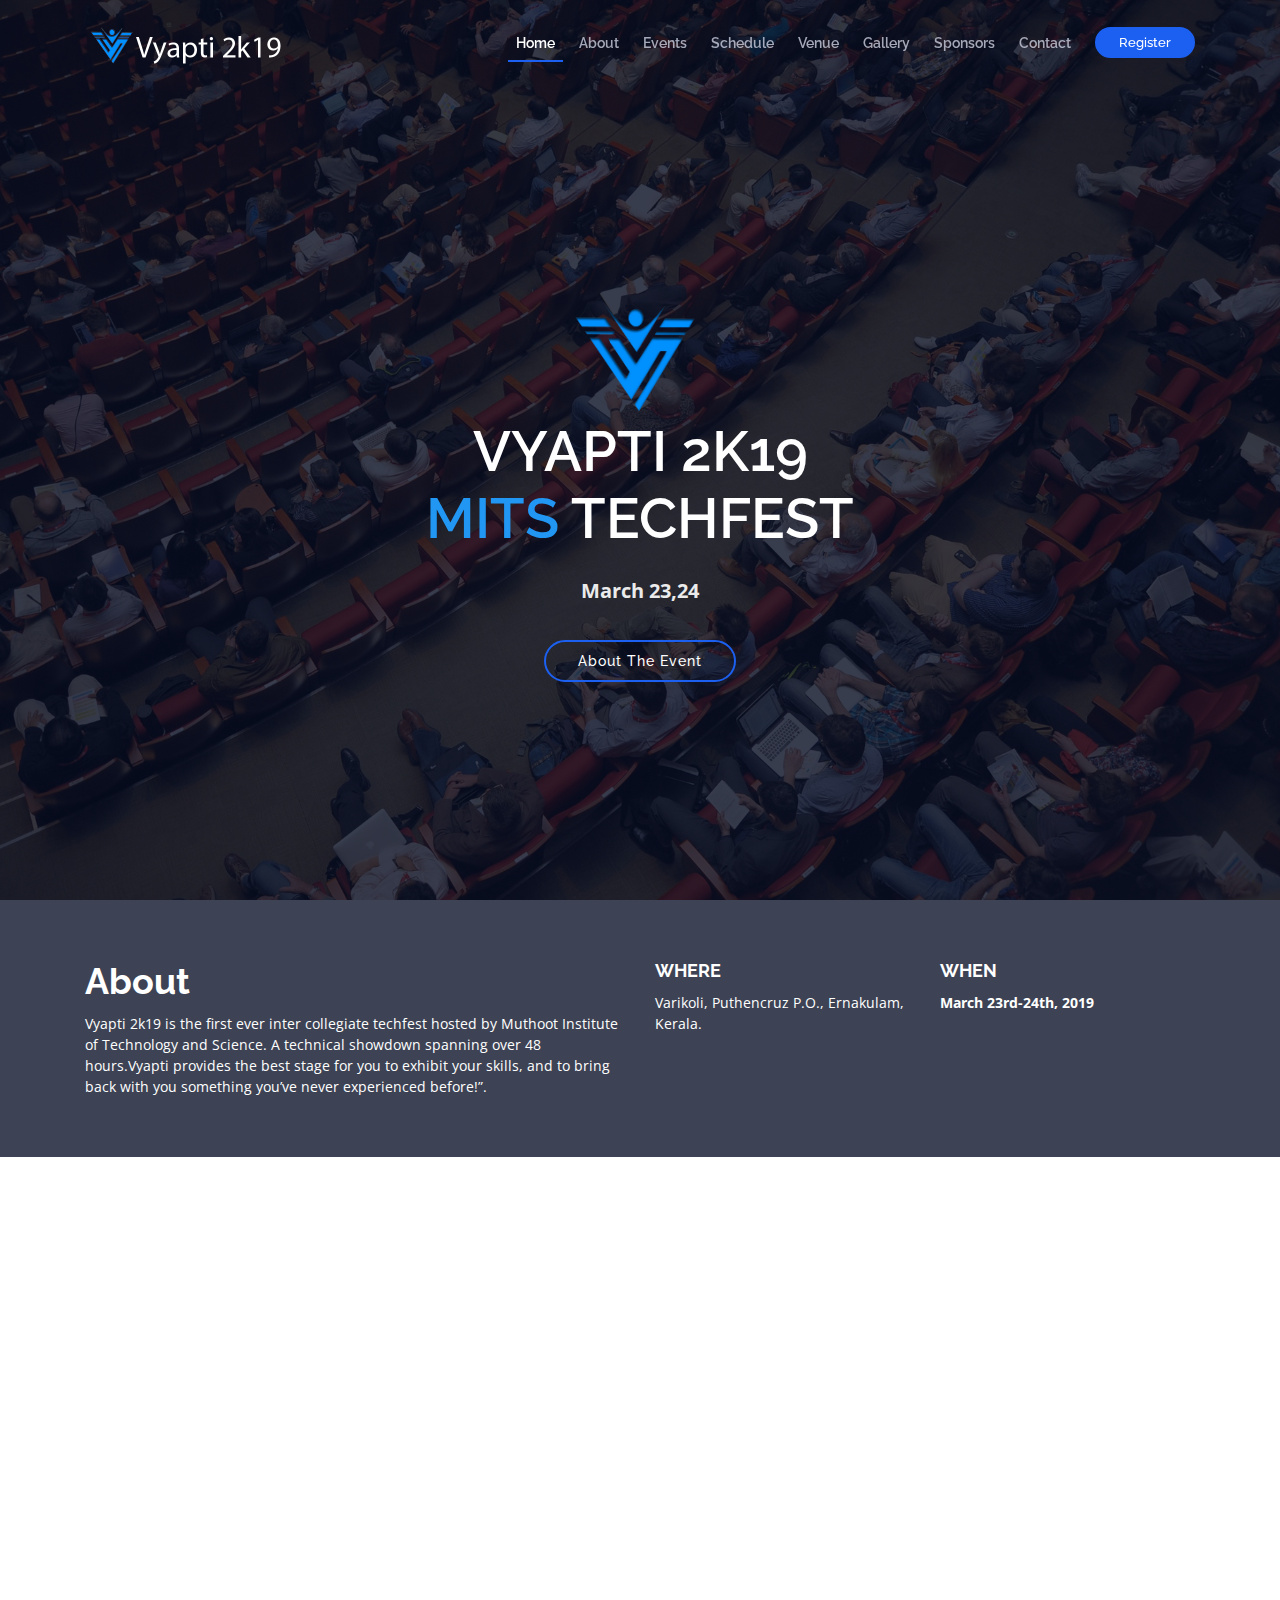
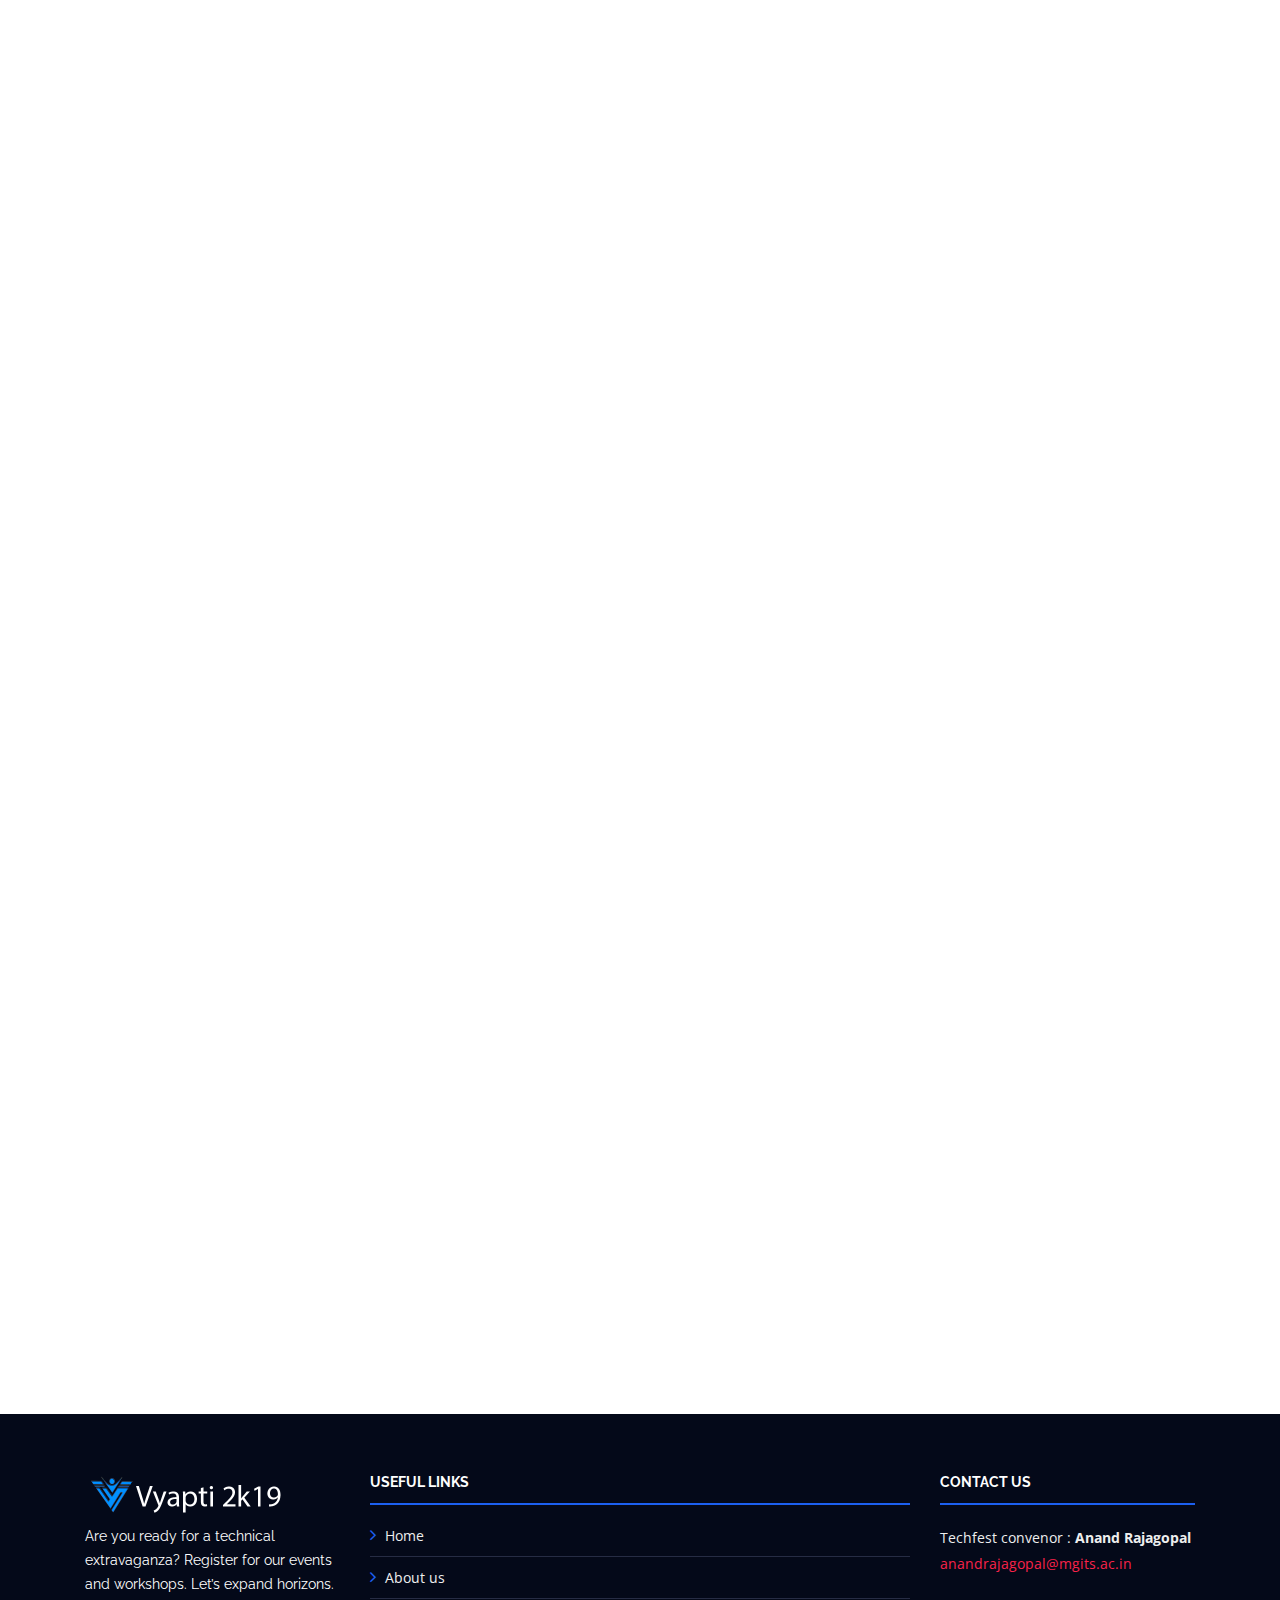
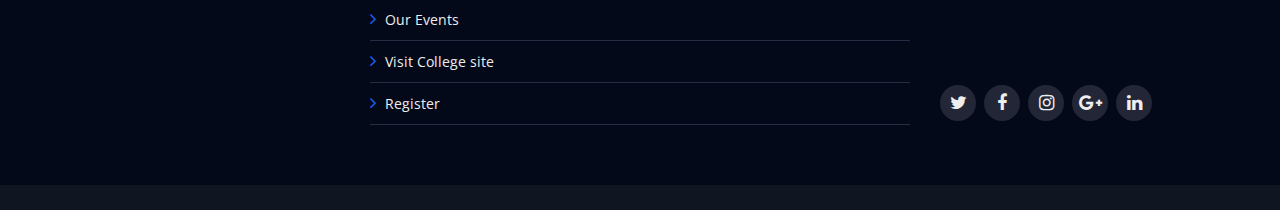
<file: index.html>
<!DOCTYPE html>
<html lang="en">

<head>
  <meta charset="utf-8">
  <title>Vyapti 2k19</title>
  <meta content="width=device-width, initial-scale=1.0" name="viewport">
  <meta content="" name="keywords">
  <meta content="" name="description">

  <!-- Favicons -->
  <link href="img/favicon.png" rel="icon">
  <link href="img/apple-touch-icon.png" rel="apple-touch-icon">

  <!-- Google Fonts -->
  <link href="https://fonts.googleapis.com/css?family=Open+Sans:300,300i,400,400i,700,700i|Raleway:300,400,500,700,800" rel="stylesheet">

  <!-- Bootstrap CSS File -->
  <link href="lib/bootstrap/css/bootstrap.min.css" rel="stylesheet">

  <!-- Libraries CSS Files -->
  <link href="lib/font-awesome/css/font-awesome.min.css" rel="stylesheet">
  <link href="lib/animate/animate.min.css" rel="stylesheet">
  <link href="lib/venobox/venobox.css" rel="stylesheet">
  <link href="lib/owlcarousel/assets/owl.carousel.min.css" rel="stylesheet">

  <!-- Main Stylesheet File -->
  <link href="css/style.css" rel="stylesheet">
</head>

<body>

  <!--==========================
    Header
  ============================-->
  <header id="header">
    <div class="container">

      <div id="logo" class="pull-left">
        <!-- Uncomment below if you prefer to use a text logo -->
        <!-- <h1><a href="#main">C<span>o</span>nf</a></h1>-->
        <a href="#intro" class="scrollto"><img src="img/logo.png" alt="" title=""></a>
      </div>

      <nav id="nav-menu-container">
        <ul class="nav-menu">
          <li class="menu-active"><a href="index.html">Home</a></li>
          <li><a href="#about">About</a></li>
          <li><a href="events.html">Events</a></li>
          <li><a href="">Schedule</a></li>
          <li><a href="#venue">Venue</a></li>
          <li><a href="#gallery">Gallery</a></li>
          <li><a href="">Sponsors</a></li>
          <li><a href="#contact">Contact</a></li>
          <li class="buy-tickets"><a href="">Register</a></li>
        </ul>
      </nav><!-- #nav-menu-container -->
    </div>
  </header><!-- #header -->

  <!--==========================
    Intro Section
  ============================-->
  <section id="intro">
    <div class="intro-container wow fadeIn">
      <img src="img/vyapti.png" height="120px" width="150px" class="responsive-img"/>
      <h1 class="mb-4 pb-0">Vyapti 2k19<br><span style="color: #2196F3;">MITS</span> Techfest</h1>
      <p class="mb-4 pb-0">March 23,24</p>
      <a href="#about" class="about-btn scrollto">About The Event</a>
    </div>
  </section>

  <main id="main">

    <!--==========================
      About Section
    ============================-->
    <section id="about">
      <div class="container">
        <div class="row">
          <div class="col-lg-6">
            <h2>About</h2>
            <p>Vyapti 2k19 is the first ever inter collegiate techfest hosted by Muthoot Institute of Technology and Science. A technical showdown spanning over 48 hours.Vyapti provides the best stage for you to exhibit your skills, and to bring back with you something you’ve never experienced before!”.
            </p>
          </div>
          <div class="col-lg-3">
            <h3>Where</h3>
            <p>Varikoli, Puthencruz P.O., Ernakulam, Kerala.
            </p>
          </div>
          <div class="col-lg-3">
            <h3>When</h3>
            <p><strong>March 23rd-24th, 2019</strong></p>
          </div>
        </div>
      </div>
    </section>

    <!--==========================
      Venue Section
    ============================-->
    <section id="venue" class="wow fadeInUp">

      <div class="container-fluid">

        <div class="section-header">
          <h2>Be here</h2>
          <p></p>
        </div>

        <div class="row no-gutters">
          <div class="col-lg-6 venue-map">
            <iframe src="https://www.google.com/maps/embed?pb=!1m18!1m12!1m3!1d3929.639731212562!2d76.40619621479391!3d9.963902292875932!2m3!1f0!2f0!3f0!3m2!1i1024!2i768!4f13.1!3m3!1m2!1s0x3b0874de563bc58b%3A0xde7ecbfa110cfbda!2sMuthoot+Institute+of+Technology+%26+Science!5e0!3m2!1sen!2sin!4v1530773382695" frameborder="0" style="border:0" allowfullscreen></iframe>
          </div>

          <div class="col-lg-6 venue-info">
            <div class="row justify-content-center">
              <div class="col-11 col-lg-8">
                <div style="text-align: center;">
                      <img src="img/mits.png" height="100px" class="img-fluid">
                </div>
                <p><br/>&nbsp;&nbsp;&nbsp;&nbsp;Muthoot Institute of Technology and Science (MITS) is a self financing Engineering College is situated in the Industrial suburb of KOCHI close to the Smart City and Info Park, approximately 15 kms. from Vytilla Junction towards Muvattupuzha on the Cochin Madurai National Highway.</p>
              </div>
            </div>
          </div>
        </div>

      </div>

      

    </section>

    
    <!--==========================
      Gallery Section
    ============================-->
    <section id="gallery" class="wow fadeInUp">

      <div class="container">
        <div class="section-header">
          <h2>Gallery</h2>
          <p>Sometimes an album says more than words</p>
        </div>
      </div>

      <div class="owl-carousel gallery-carousel">
        <a href="img/gallery/1.JPG" class="venobox" data-gall="gallery-carousel"><img src="img/gallery/1.JPG" alt=""></a>
        <a href="img/gallery/2.JPG" class="venobox" data-gall="gallery-carousel"><img src="img/gallery/2.JPG" alt=""></a>
        <a href="img/gallery/5.JPG" class="venobox" data-gall="gallery-carousel"><img src="img/gallery/5.JPG" alt=""></a>
        <a href="img/gallery/7.JPG" class="venobox" data-gall="gallery-carousel"><img src="img/gallery/7.JPG" alt=""></a>
        <a href="img/gallery/10.JPG" class="venobox" data-gall="gallery-carousel"><img src="img/gallery/10.JPG" alt=""></a>
        <a href="img/gallery/13.JPG" class="venobox" data-gall="gallery-carousel"><img src="img/gallery/13.JPG" alt=""></a>
        <a href="img/gallery/14.JPG" class="venobox" data-gall="gallery-carousel"><img src="img/gallery/14.JPG" alt=""></a>
        <a href="img/gallery/15.JPG" class="venobox" data-gall="gallery-carousel"><img src="img/gallery/15.JPG" alt=""></a>
        <a href="img/gallery/16.JPG" class="venobox" data-gall="gallery-carousel"><img src="img/gallery/16.JPG" alt=""></a>
        <a href="img/gallery/18.JPG" class="venobox" data-gall="gallery-carousel"><img src="img/gallery/18.JPG" alt=""></a>
        <a href="img/gallery/20.JPG" class="venobox" data-gall="gallery-carousel"><img src="img/gallery/20.JPG" alt=""></a>
        <a href="img/gallery/23.JPG" class="venobox" data-gall="gallery-carousel"><img src="img/gallery/23.JPG" alt=""></a>
        <a href="img/gallery/25.JPG" class="venobox" data-gall="gallery-carousel"><img src="img/gallery/25.JPG" alt=""></a>
        <a href="img/gallery/27.JPG" class="venobox" data-gall="gallery-carousel"><img src="img/gallery/27.JPG" alt=""></a>
        <a href="img/gallery/30.JPG" class="venobox" data-gall="gallery-carousel"><img src="img/gallery/30.JPG" alt=""></a>
      </div>

    </section>
    <!--<section id="subscribe">
      <div class="container wow fadeInUp">
        <div class="section-header">
          <h2>Newsletter</h2>
          <p>Be the first to know about new update on vyapti 2k19</p>
        </div>

        <form method="POST" action="#">
          <div class="form-row justify-content-center">
            <div class="col-auto">
              <input type="text" class="form-control" placeholder="Enter your Email">
            </div>
            <div class="col-auto">
              <button type="submit" disabled>Subscribe</button>
            </div>
          </div>
        </form>

      </div>
    </section>-->

    <!--==========================
      Contact Section
    ============================-->
    <section id="contact" class="section-bg wow fadeInUp">

      <div class="container">

        <div class="section-header">
          <h2>Contact Us</h2>
          <p>Doubts? We’d love to clear them!</p>
        </div>

        <div class="row contact-info">

          <div class="col-md-4">
            <div class="contact-address">
              <i class="ion-ios-location-outline"></i>
              <h3>Address</h3>
              <address>Muthoot Institute of Technology and Science, Varikoli P.O, Puthencruz- 682308</address>
            </div>
          </div>

          <div class="col-md-4">
            <div class="contact-phone">
              <i class="ion-ios-telephone-outline"></i>
              <h3>Phone Number</h3>
              <p><a href="tel:04842732111">0484-2732111/100</a></p>
            </div>
          </div>

          <div class="col-md-4">
            <div class="contact-email">
              <i class="ion-ios-email-outline"></i>
              <h3>Email</h3>
              <p><a href="mailto:www.mgits.ac.in">www.mgits.ac.in</a></p>
            </div>
          </div>

        </div>

        <div class="form">
          <div id="sendmessage">Your message has been sent. Thank you!</div>
          <div id="errormessage"></div>
          <form action="" method="post" role="form" class="contactForm">
            <div class="form-row">
              <div class="form-group col-md-6">
                <input type="text" name="name" class="form-control" id="name" placeholder="Your Name" data-rule="minlen:4" data-msg="Please enter at least 4 chars" />
                <div class="validation"></div>
              </div>
              <div class="form-group col-md-6">
                <input type="email" class="form-control" name="email" id="email" placeholder="Your Email" data-rule="email" data-msg="Please enter a valid email" />
                <div class="validation"></div>
              </div>
            </div>
            <div class="form-group">
              <input type="text" class="form-control" name="subject" id="subject" placeholder="Subject" data-rule="minlen:4" data-msg="Please enter at least 8 chars of subject" />
              <div class="validation"></div>
            </div>
            <div class="form-group">
              <textarea class="form-control" name="message" rows="5" data-rule="required" data-msg="Please write something for us" placeholder="Message"></textarea>
              <div class="validation"></div>
            </div>
            <div class="text-center"><button type="submit" disabled>Send Message</button></div>
          </form>
        </div>

      </div>
    </section><!-- #contact -->

  </main>


  <!--==========================
    Footer
  ============================-->
  <footer id="footer">
    <div class="footer-top">
      <div class="container">
        <div class="row">

          <div class="col-lg-3 col-md-6 footer-info">
            <img src="img/logo.png" alt="TheEvenet">
            <p>
              Are you ready for a technical extravaganza? Register for our events and workshops. Let’s expand horizons.
            </p>
          </div>

          <div class="col-lg-6 col-md-6 footer-links">
            <h4>Useful Links</h4>
            <ul>
              <li><i class="fa fa-angle-right"></i> <a href="#intro" class="scrollto">Home</a></li>
              <li><i class="fa fa-angle-right"></i> <a href="#about" class="scrollto">About us</a></li>
              <li><i class="fa fa-angle-right"></i> <a href="events.html">Our Events</a></li>
              <li><i class="fa fa-angle-right"></i> <a href="http://mgmits.com" target="_blank">Visit College site</a></li>
              <li><i class="fa fa-angle-right"></i> <a href="">Register</a></li>
            </ul>
          </div>

          <div class="col-lg-3 col-md-6 footer-contact">
            <h4>Contact Us</h4>
            <p>
              Techfest convenor : <strong>Anand Rajagopal</strong><br><a href="mailto:anandrajagopal@mgits.ac.in">anandrajagopal@mgits.ac.in</a><br>&nbsp;<br>&nbsp;<br>&nbsp;<br>
            </p>

            <div class="social-links">
              <a href="#" class="twitter"><i class="fa fa-twitter"></i></a>
              <a href="#" class="facebook"><i class="fa fa-facebook"></i></a>
              <a href="#" class="instagram"><i class="fa fa-instagram"></i></a>
              <a href="#" class="google-plus"><i class="fa fa-google-plus"></i></a>
              <a href="#" class="linkedin"><i class="fa fa-linkedin"></i></a>
            </div>

          </div>

        </div>
      </div>
    </div>
  </footer><!-- #footer -->

  <a href="#" class="back-to-top"><i class="fa fa-angle-up"></i></a>

  <!-- JavaScript Libraries -->
  <script src="lib/jquery/jquery.min.js"></script>
  <script src="lib/jquery/jquery-migrate.min.js"></script>
  <script src="lib/bootstrap/js/bootstrap.bundle.min.js"></script>
  <script src="lib/easing/easing.min.js"></script>
  <script src="lib/superfish/hoverIntent.js"></script>
  <script src="lib/superfish/superfish.min.js"></script>
  <script src="lib/wow/wow.min.js"></script>
  <script src="lib/venobox/venobox.min.js"></script>
  <script src="lib/owlcarousel/owl.carousel.min.js"></script>

  <!-- Contact Form JavaScript File -->
  <script src="contactform/contactform.js"></script>

  <!-- Template Main Javascript File -->
  <script src="js/main.js"></script>
</body>

</html>
</file>
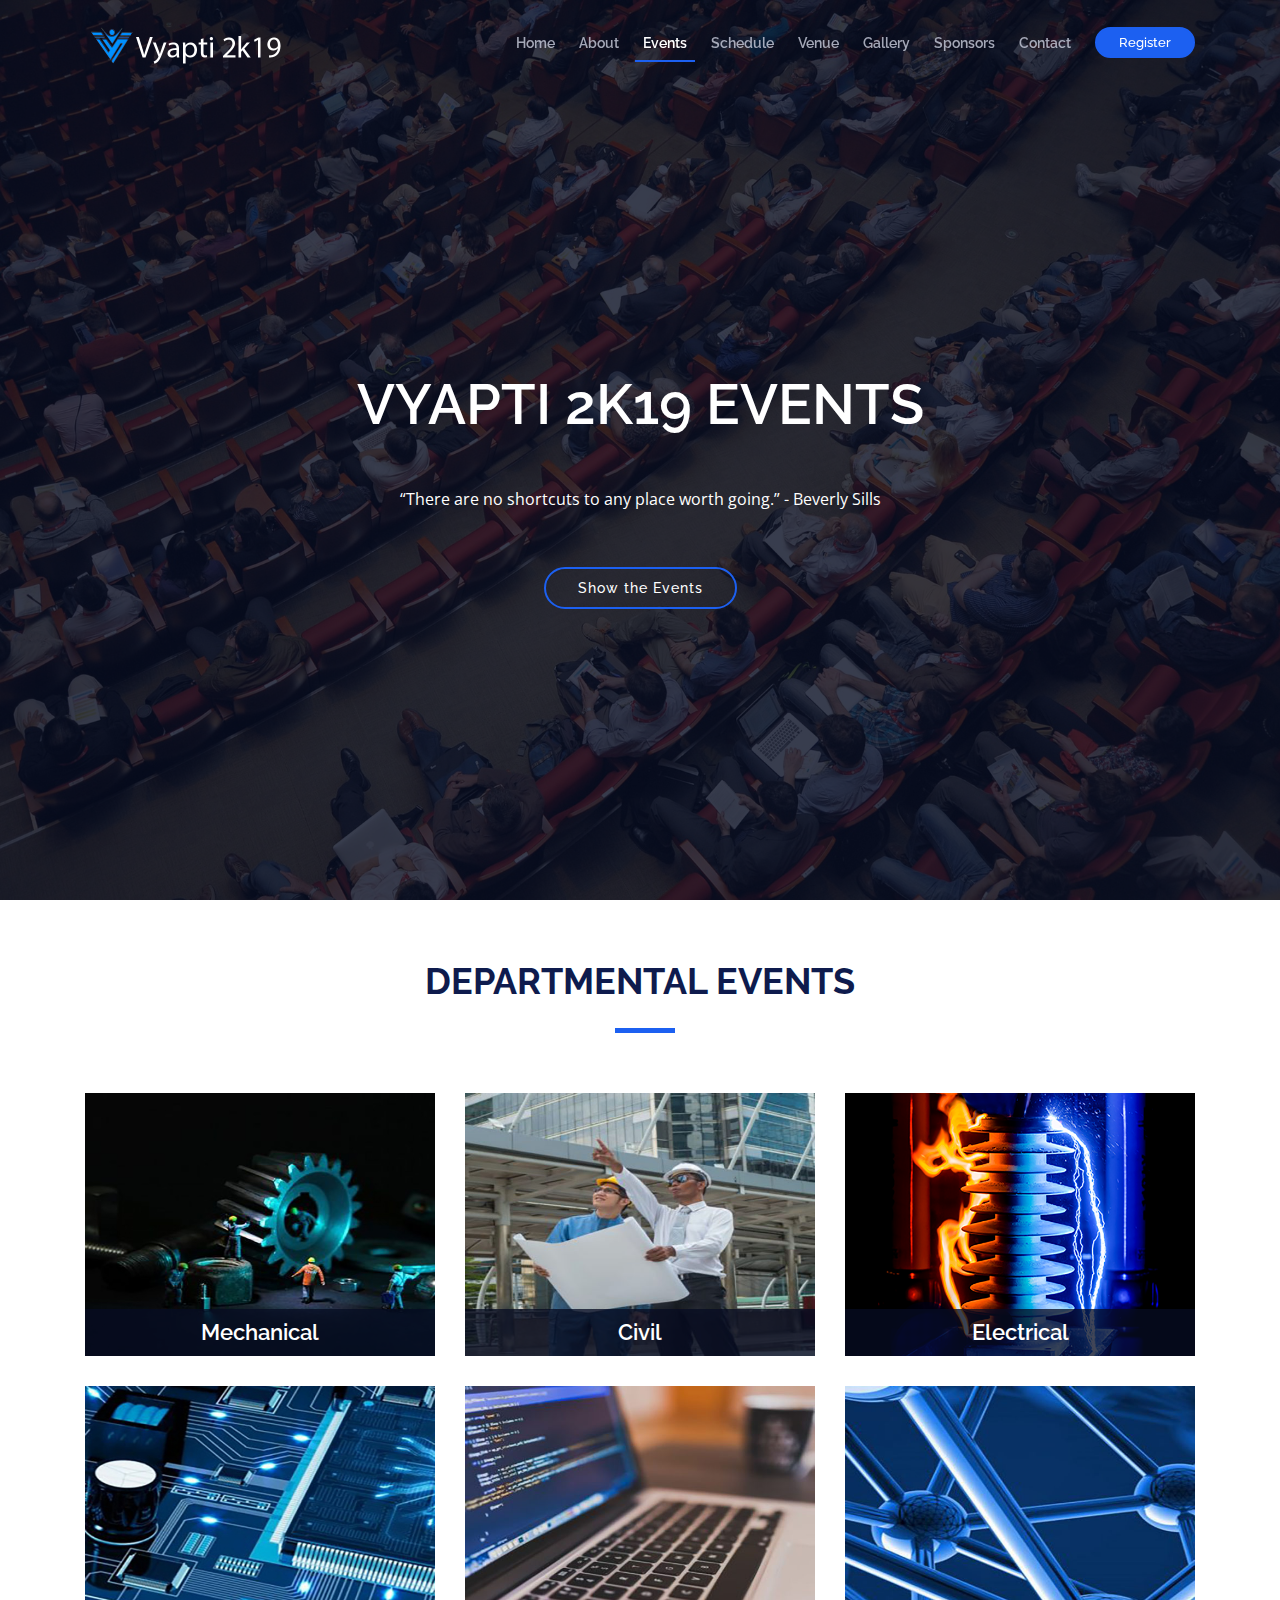
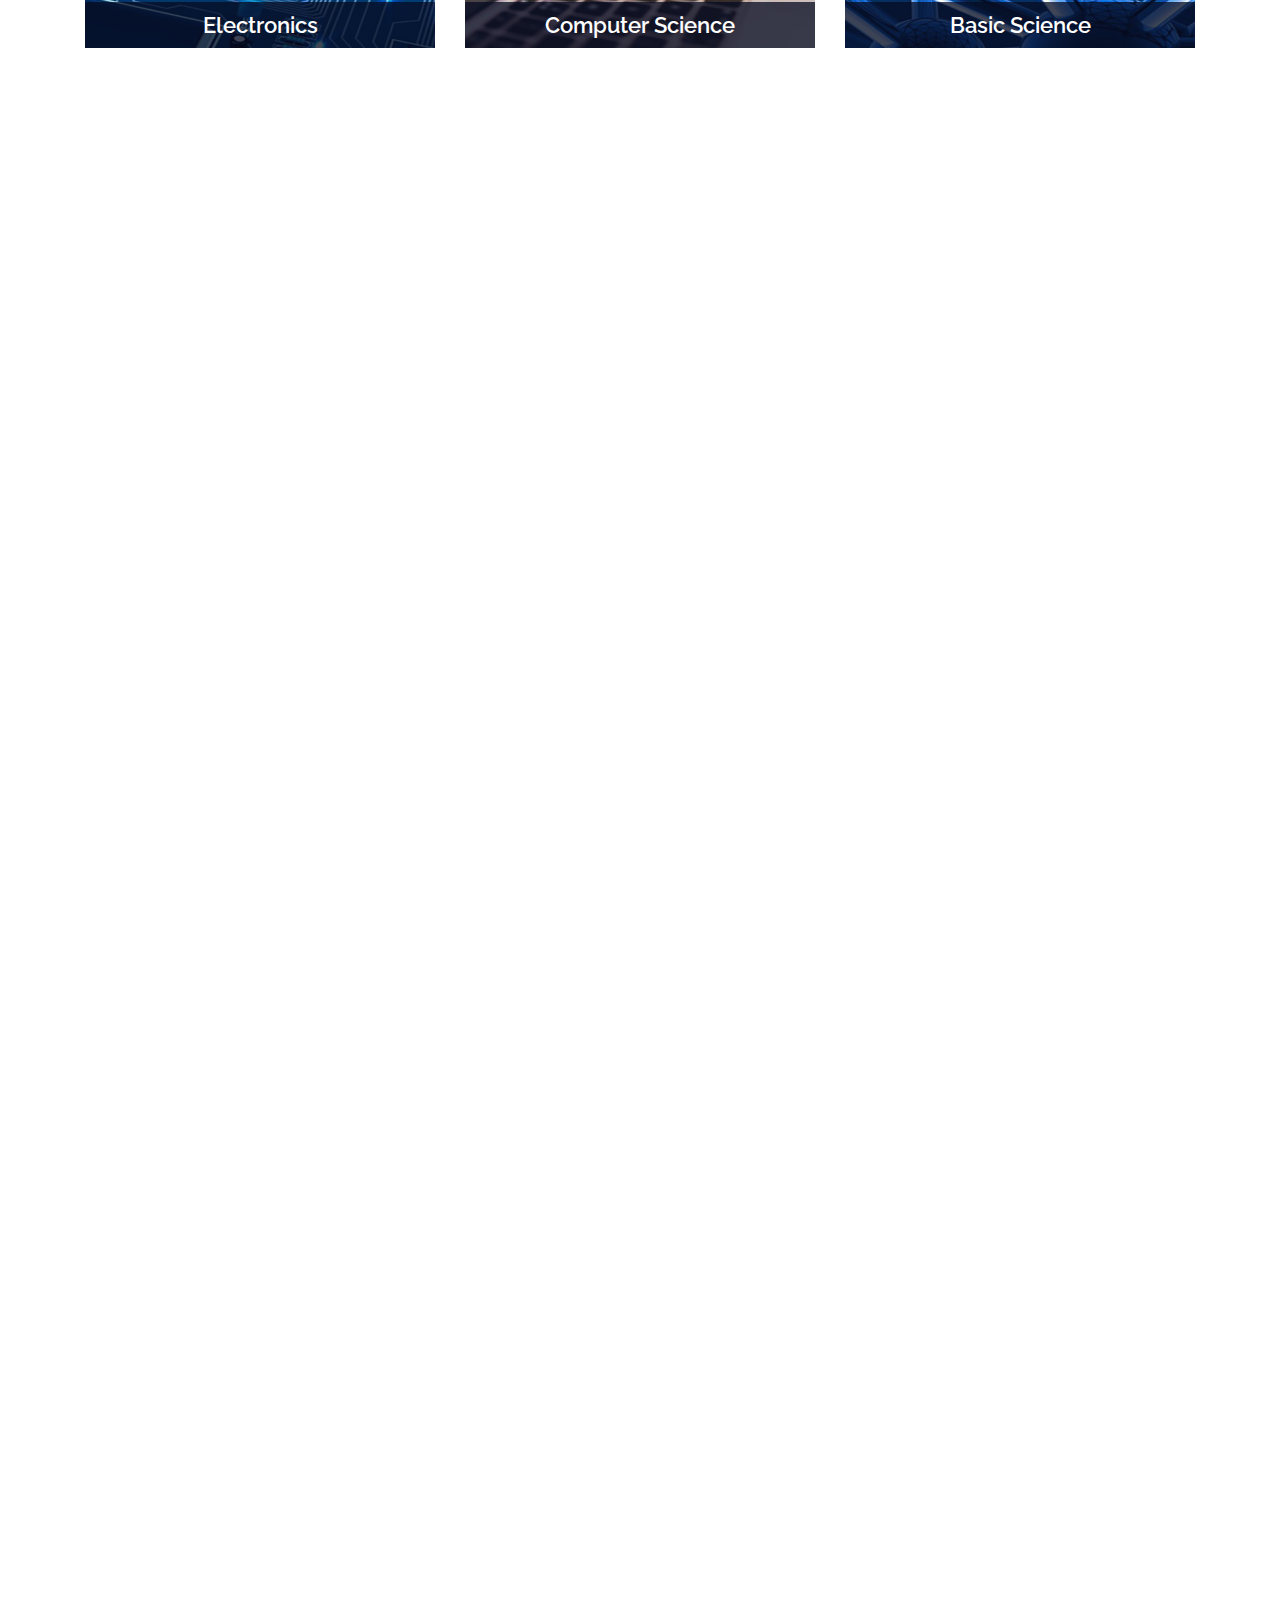
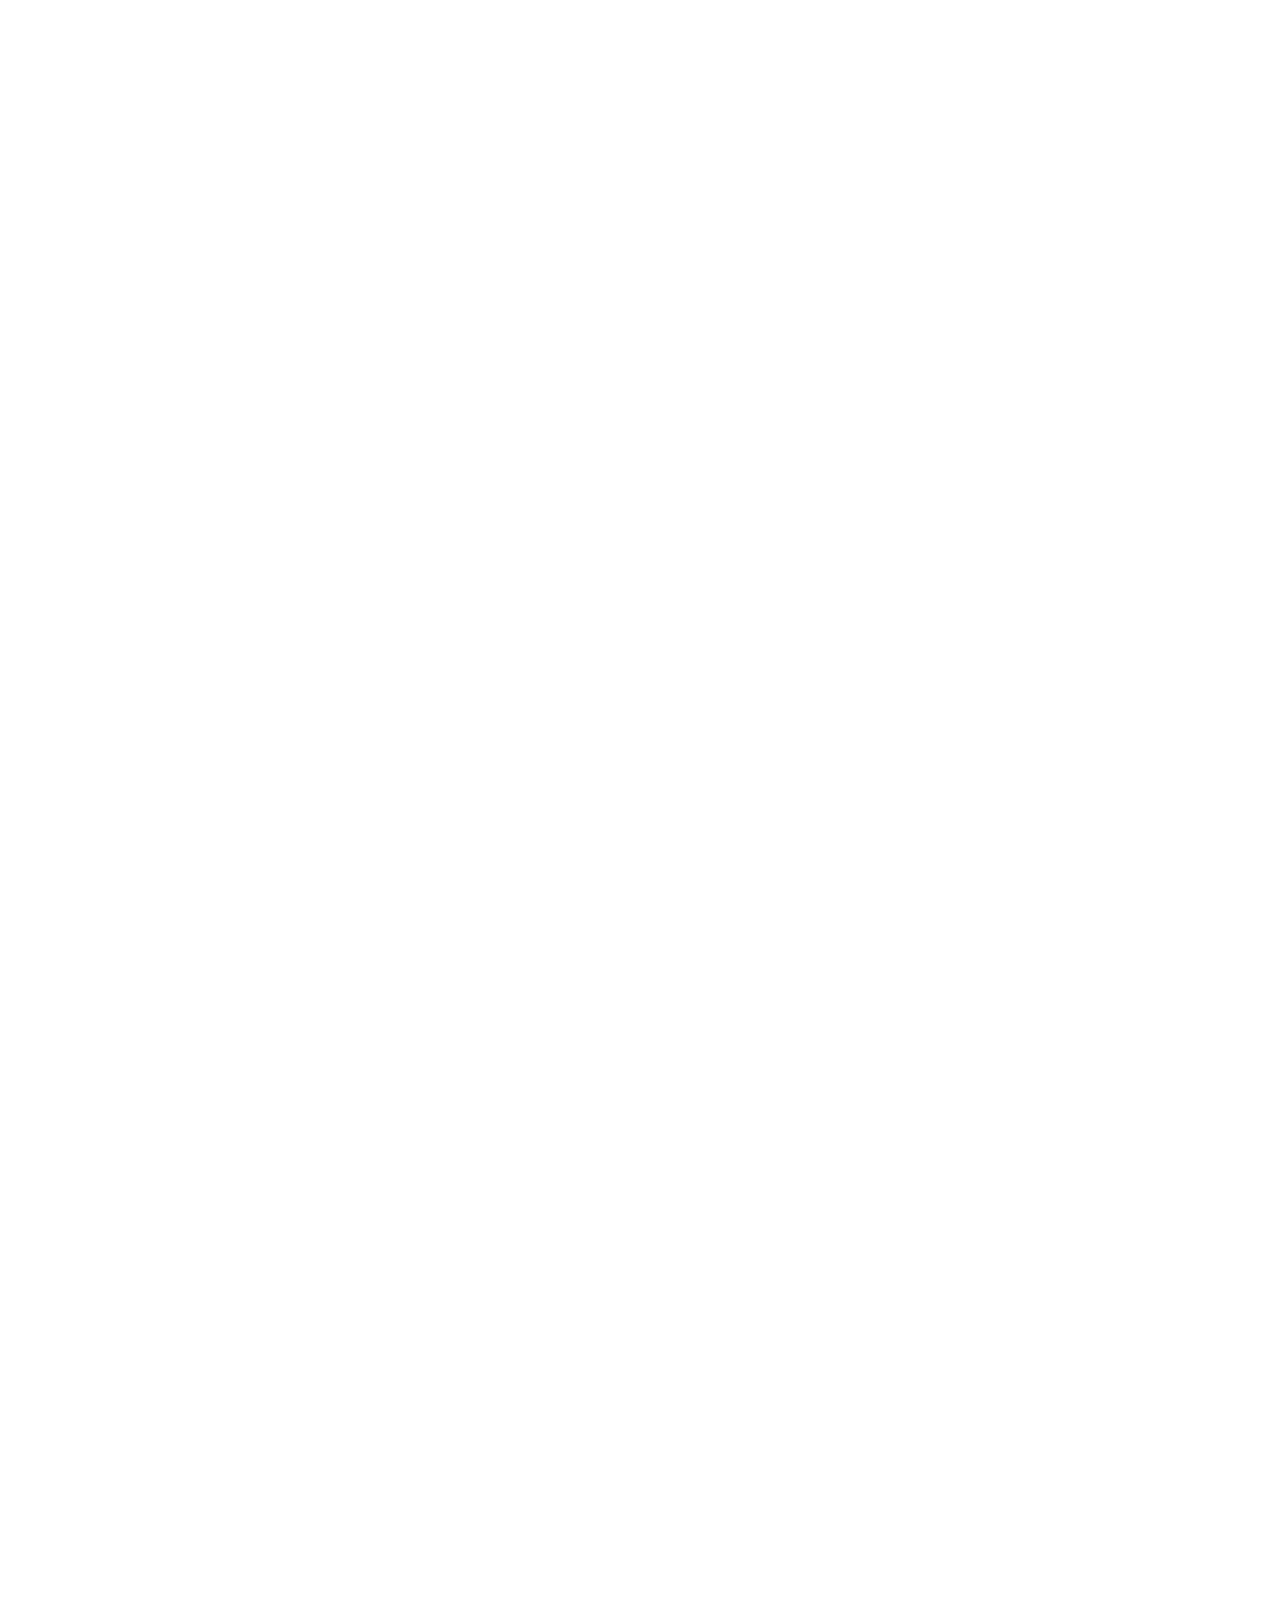
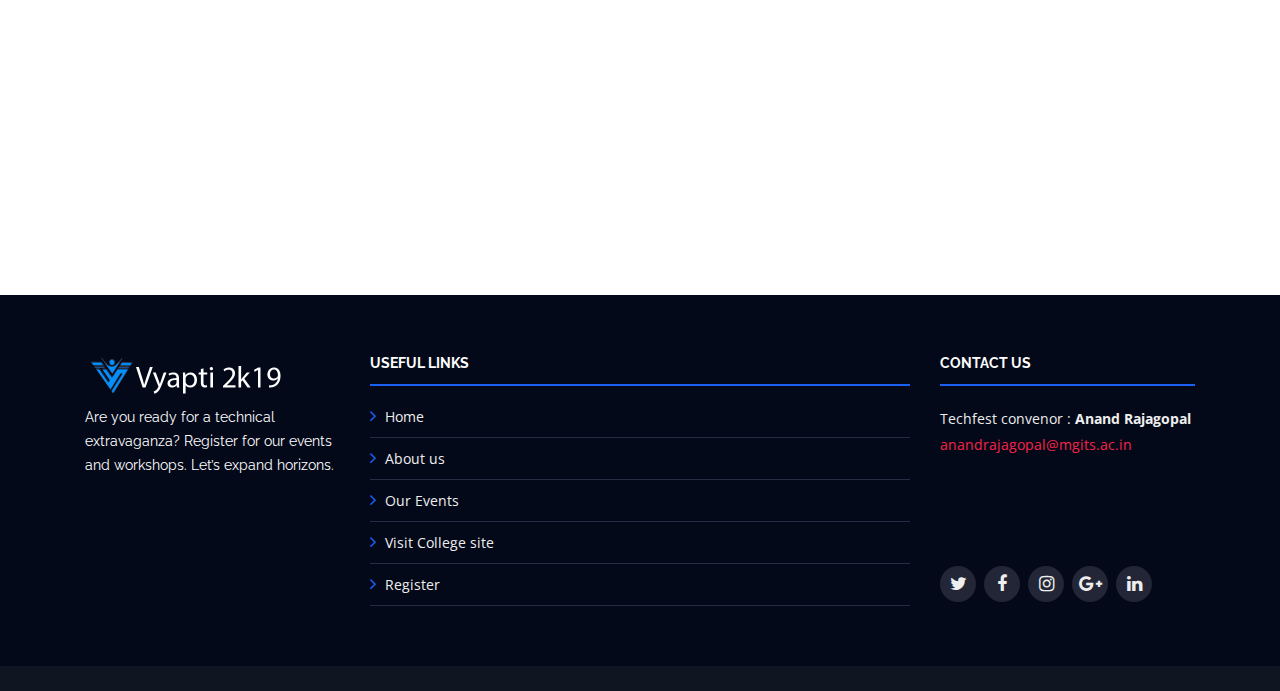
<file: events.html>
<!DOCTYPE html>
<html lang="en">

<head>
  <meta charset="utf-8">
  <title>Vyapti 2k19</title>
  <meta content="width=device-width, initial-scale=1.0" name="viewport">
  <meta content="" name="keywords">
  <meta content="" name="description">

  <!-- Favicons -->
  <link href="img/favicon.png" rel="icon">
  <link href="img/apple-touch-icon.png" rel="apple-touch-icon">

  <!-- Google Fonts -->
  <link href="https://fonts.googleapis.com/css?family=Open+Sans:300,300i,400,400i,700,700i|Raleway:300,400,500,700,800"
    rel="stylesheet">

  <!-- Bootstrap CSS File -->
  <link href="lib/bootstrap/css/bootstrap.min.css" rel="stylesheet">

  <!-- Libraries CSS Files -->
  <link href="lib/font-awesome/css/font-awesome.min.css" rel="stylesheet">
  <link href="lib/animate/animate.min.css" rel="stylesheet">
  <link href="lib/venobox/venobox.css" rel="stylesheet">
  <link href="lib/owlcarousel/assets/owl.carousel.min.css" rel="stylesheet">

  <!-- Main Stylesheet File -->
  <link href="css/style.css" rel="stylesheet">

  <!-- =======================================================
    Theme Name: TheEvent
    Theme URL: https://bootstrapmade.com/theevent-conference-event-bootstrap-template/
    Author: BootstrapMade.com
    License: https://bootstrapmade.com/license/
  ======================================================= -->
</head>

<body>

  <!--==========================
    Header
  ============================-->
  <header id="header">
    <div class="container">

      <div id="logo" class="pull-left">
        <!-- Uncomment below if you prefer to use a text logo -->
        <!-- <h1><a href="#main">C<span>o</span>nf</a></h1>-->
        <a href="#intro" class="scrollto"><img src="img/logo.png" alt="" title=""></a>
      </div>

      <nav id="nav-menu-container">
        <ul class="nav-menu">
          <li><a href="index.html">Home</a></li>
          <li><a href="index.html#about">About</a></li>
          <li class="menu-active"><a href="">Events</a></li>
          <li><a href="#schedule">Schedule</a></li>
          <li><a href="index.html#venue">Venue</a></li>
          <!-- <li><a href="#hotels">Hotels</a></li> -->
          <li><a href="index.html#gallery">Gallery</a></li>
          <li><a href="#sponsors">Sponsors</a></li>
          <li><a href="index.html#contact">Contact</a></li>
          <li class="buy-tickets"><a href="#buy-tickets">Register</a></li>
        </ul>
      </nav><!-- #nav-menu-container -->
    </div>
  </header><!-- #header -->

  <!--==========================
    Intro Section
  ============================-->
  <section id="intro">
    <div class="intro-container wow fadeIn">
      <h1 class="mb-4 pb-0">Vyapti 2k19 Events</h1>
      <p class="mb-4 pb-0">
        <blockquote style="color: white;">
          “There are no shortcuts to any place worth going.” - Beverly Sills
        </blockquote>
      </p>
      <!--<a href="https://www.youtube.com/watch?v=jDDaplaOz7Q" class="venobox play-btn mb-4" data-vbtype="video"
        data-autoplay="true"></a>-->
      <a href="#speakers1" class="about-btn scrollto">Show the Events</a>
    </div>
  </section>

  <main id="main">

    <!--==========================
      Speakers Section
    ============================-->
    <section id="speakers1" class="wow fadeInUp spsec">
      <div class="container">
        <div class="section-header">
          <h2>Departmental Events</h2>
          <p></p>
        </div>

        <div class="row">
          <div class="col-lg-4 col-md-6">
            <div class="speaker">
              <a href="#speakers2" class="scrollto"><img src="img/dept/me4.jpg" alt="Speaker 1" class="img-fluid animatezoom"></a>
              <div class="details">
                <h3><a href="#speakers2" class="scrollto">Mechanical</a></h3>
                <p></p>
                <div class="social">
                </div>
              </div>
            </div>
          </div>
          <div class="col-lg-4 col-md-6">
            <div class="speaker">
              <a href="#speakers3" class="scrollto"><img src="img/dept/ce1.jpg" alt="Speaker 2" class="img-fluid animatezoom"></a>
              <div class="details">
                <h3><a href="#speakers3" class="scrollto">Civil</a></h3>
                <p></p>
                <div class="social">
                </div>
              </div>
            </div>
          </div>
          <div class="col-lg-4 col-md-6">
            <div class="speaker">
              <a href="#speakers4" class="scrollto"><img src="img/dept/eeedept.png" alt="Speaker 3" class="img-fluid animatezoom"></a>
              <div class="details">
                <h3><a href="#speakers4" class="scrollto">Electrical</a></h3>
                <p></p>
                <div class="social">
                </div>
              </div>
            </div>
          </div>
          <div class="col-lg-4 col-md-6">
            <div class="speaker">
              <a href="#speakers5" class="scrollto"><img src="img/dept/ec1.jpg" alt="Speaker 4" class="img-fluid animatezoom"></a>
              <div class="details">
                <h3><a href="#speakers5" class="scrollto">Electronics</a></h3>
                <p></p>
                <div class="social">
                </div>
              </div>
            </div>
          </div>
          <div class="col-lg-4 col-md-6">
            <div class="speaker">
              <a href="#speakers6" class="scrollto"><img src="img/dept/cs2.jpg" alt="Speaker 5" class="img-fluid animatezoom"></a>
              <div class="details">
                <h3><a href="#speakers6" class="scrollto">Computer Science</a></h3>
                <p></p>
                <div class="social">
                </div>
              </div>
            </div>
          </div>
          <div class="col-lg-4 col-md-6">
            <div class="speaker">
              <a href="#speakers7" class="scrollto"><img src="img/dept/bs1.jpg" alt="Speaker 6" class="img-fluid animatezoom"></a>
              <div class="details">
                <h3><a href="#speakers7" class="scrollto">Basic Science</a></h3>
                <p></p>
                <div class="social">
                </div>
              </div>
            </div>
          </div>
        </div>
      </div>
    </section>
    <!--==========================
      Speakers Section
    ============================-->
    <section id="speakers2" class="wow fadeInUp spsec">
      <div class="container">
        <div class="section-header">
          <h2>MECHANICAL DEPARTMENT</h2>
          <!--<p>Here are some of our events</p>-->
        </div>

        <div class="row">
          <div class="col-lg-4 col-md-6">
            <div class="speaker">
              <a href="gladiator.html"><img src="img/mech/m06.jpg" alt="GLADIATOR - BEST MANAGER EVENT" class="img-fluid animatezoom"></a>
              <div class="details">
                <h3><a href="gladiator.html">GLADIATOR</a></h3>
                <p>- BEST MANAGER EVENT</p>
                <div class="social">
                </div>
              </div>
            </div>
          </div>
          <div class="col-lg-4 col-md-6">
            <div class="speaker">
              <a href=""><img src="img/mech/m07.jpg" alt="EXHIBITION – THEME: MEN AND MACHINE" class="img-fluid animatezoom"></a>
              <div class="details">
                <h3><a href="">EXHIBITION</a></h3>
                <p>– THEME : MEN AND MACHINE</p>
                <div class="social">
                </div>
              </div>
            </div>
          </div>
          <div class="col-lg-4 col-md-6">
            <div class="speaker">
              <a href=""><img src="img/mech/m03.jpg" alt="ROBO SOCCER" class="img-fluid animatezoom"></a>
              <div class="details">
                <h3><a href="">ROBO SOCCER</a></h3>
                <p></p>
                <div class="social">
                </div>
              </div>
            </div>
          </div>
          <div class="col-lg-4 col-md-6">
            <div class="speaker">
              <a href=""><img src="img/mech/m04.jpg" alt="Wet 'n Wild" class="img-fluid animatezoom"></a>
              <div class="details">
                <h3><a href="">Wet 'n Wild</a></h3>
                <p></p>
                <div class="social">
                </div>
              </div>
            </div>
          </div>
          <div class="col-lg-4 col-md-6">
            <div class="speaker">
              <a href=""><img src="img/mech/m05.jpg" alt="Project X" class="img-fluid animatezoom"></a>
              <div class="details">
                <h3><a href="">Project X</a></h3>
                <p></p>
                <div class="social">
                </div>
              </div>
            </div>
          </div>
        </div>
      </div>
    </section>
    <!--==========================
      Speakers Section
    ============================-->
    <section id="speakers3" class="wow fadeInUp spsec">
      <div class="container">
        <div class="section-header">
          <h2>CIVIL DEPARTMENT</h2>
          <!--<p>Here are some of our events</p>-->
        </div>

        <div class="row">
          <div class="col-lg-4 col-md-6">
            <div class="speaker">
              <a href=""><img src="img/ceng/ce01.jpg" alt="CONSILIUM" class="img-fluid animatezoom"></a>
              <div class="details">
                <h3><a href="">CONSILIUM</a></h3>
                <p></p>
                <div class="social">
                </div>
              </div>
            </div>
          </div>
          <div class="col-lg-4 col-md-6">
            <div class="speaker">
              <a href=""><img src="img/ceng/ce02.jpg" alt="7th VICTIM" class="img-fluid animatezoom"></a>
              <div class="details">
                <h3><a href="">7th VICTIM</a></h3>
                <p></p>
                <div class="social">
                </div>
              </div>
            </div>
          </div>
        </div>
      </div>
    </section>
    <!--==========================
      Speakers Section
    ============================-->
    <section id="speakers4" class="wow fadeInUp spsec">
      <div class="container">
        <div class="section-header">
          <h2>ELECTRICAL DEPARTMENT</h2>
          <!--<p>Here are some of our events</p>-->
        </div>

        <div class="row">
          <div class="col-lg-4 col-md-6">
            <div class="speaker">
              <a href=""><img src="img/eee/ee01.jpg" alt="ROBOWAR" class="img-fluid animatezoom"></a>
              <div class="details">
                <h3><a href="">ROBOWAR</a></h3>
                <p></p>
                <div class="social">
                </div>
              </div>
            </div>
          </div>
          <div class="col-lg-4 col-md-6">
            <div class="speaker">
              <a href=""><img src="img/eee/ee02.jpg" alt="TECH SENATE" class="img-fluid animatezoom"></a>
              <div class="details">
                <h3><a href="">TECH SENATE</a></h3>
                <p></p>
                <div class="social">
                </div>
              </div>
            </div>
          </div>
          <div class="col-lg-4 col-md-6">
            <div class="speaker">
              <a href=""><img src="img/eee/ee03.jpg" alt="ELECTROCAVE" class="img-fluid animatezoom"></a>
              <div class="details">
                <h3><a href="">ELECTROCAVE</a></h3>
                <p></p>
                <div class="social">
                </div>
              </div>
            </div>
          </div>
        </div>
      </div>
    </section>
    <!--==========================
      Speakers Section
    ============================-->
    <section id="speakers5" class="wow fadeInUp spsec">
      <div class="container">
        <div class="section-header">
          <h2>ELECTRONICS DEPARTMENT</h2>
          <!--<p>Here are some of our events</p>-->
        </div>

        <div class="row">
          <div class="col-lg-4 col-md-6">
            <div class="speaker">
              <a href=""><img src="img/ece/ec01.jpg" alt="Arduino Playground" class="img-fluid animatezoom"></a>
              <div class="details">
                <h3><a href="">Arduino Playground</a></h3>
                <p></p>
                <div class="social">
                </div>
              </div>
            </div>
          </div>
        </div>
      </div>
    </section>
    <!--==========================
      Speakers Section
    ============================-->
    <section id="speakers6" class="wow fadeInUp spsec">
      <div class="container">
        <div class="section-header">
          <h2>COMPUTER SCIENCE DEPARTMENT</h2>
          <!--<p>Here are some of our events</p>-->
        </div>

        <div class="row">
          <div class="col-lg-4 col-md-6">
            <div class="speaker">
              <a href=""><img src="img/cse/cs01.jpg" alt="Coding" class="img-fluid animatezoom"></a>
              <div class="details">
                <h3><a href="">Coding</a></h3>
                <p></p>
                <div class="social">
                </div>
              </div>
            </div>
          </div>
        </div>
      </div>
    </section>
    <!--==========================
      Speakers Section
    ============================-->
    <section id="speakers6" class="wow fadeInUp spsec">
      <div class="container">
        <div class="section-header">
          <h2>BASIC SCIENCE DEPARTMENT</h2>
          <!--<p>Here are some of our events</p>-->
        </div>

        <div class="row">
          <div class="col-lg-4 col-md-6">
            <div class="speaker">
              <a href=""><img src="img/bsh/b01.png" alt="KAKURO" class="img-fluid animatezoom"></a>
              <div class="details">
                <h3><a href="">KAKURO</a></h3>
                <p></p>
                <div class="social">
                </div>
              </div>
            </div>
          </div>
        </div>
      </div>
    </section>
    <!--==========================
    Footer
  ============================-->
    <footer id="footer">
      <div class="footer-top">
        <div class="container">
          <div class="row">

            <div class="col-lg-3 col-md-6 footer-info">
              <img src="img/logo.png" alt="TheEvenet">
              <p>
                Are you ready for a technical extravaganza? Register for our events and workshops. Let’s expand
                horizons.
              </p>
            </div>

            <div class="col-lg-6 col-md-6 footer-links">
              <h4>Useful Links</h4>
              <ul>
                <li><i class="fa fa-angle-right"></i> <a href="index.html">Home</a></li>
                <li><i class="fa fa-angle-right"></i> <a href="index.html#about">About us</a></li>
                <li><i class="fa fa-angle-right"></i> <a href="#intro" class="scrollto">Our Events</a></li>
                <li><i class="fa fa-angle-right"></i> <a href="http://mgmits.com" target="_blank">Visit College site</a></li>
                <li><i class="fa fa-angle-right"></i> <a href="">Register</a></li>
              </ul>
            </div>

            <div class="col-lg-3 col-md-6 footer-contact">
              <h4>Contact Us</h4>
              <p>
                Techfest convenor : <strong>Anand Rajagopal</strong><br><a href="mailto:anandrajagopal@mgits.ac.in">anandrajagopal@mgits.ac.in</a><br>&nbsp;<br>&nbsp;<br>&nbsp;<br>
              </p>

              <div class="social-links">
                <a href="#" class="twitter"><i class="fa fa-twitter"></i></a>
                <a href="#" class="facebook"><i class="fa fa-facebook"></i></a>
                <a href="#" class="instagram"><i class="fa fa-instagram"></i></a>
                <a href="#" class="google-plus"><i class="fa fa-google-plus"></i></a>
                <a href="#" class="linkedin"><i class="fa fa-linkedin"></i></a>
              </div>

            </div>

          </div>
        </div>
      </div>
    </footer><!-- #footer -->

    <a href="#" class="back-to-top"><i class="fa fa-angle-up"></i></a>

    <!-- JavaScript Libraries -->
    <script src="lib/jquery/jquery.min.js"></script>
    <script src="lib/jquery/jquery-migrate.min.js"></script>
    <script src="lib/bootstrap/js/bootstrap.bundle.min.js"></script>
    <script src="lib/easing/easing.min.js"></script>
    <script src="lib/superfish/hoverIntent.js"></script>
    <script src="lib/superfish/superfish.min.js"></script>
    <script src="lib/wow/wow.min.js"></script>
    <script src="lib/venobox/venobox.min.js"></script>
    <script src="lib/owlcarousel/owl.carousel.min.js"></script>

    <!-- Contact Form JavaScript File -->
    <script src="contactform/contactform.js"></script>

    <!-- Template Main Javascript File -->
    <script src="js/main.js"></script>
</body>

</html>
</file>
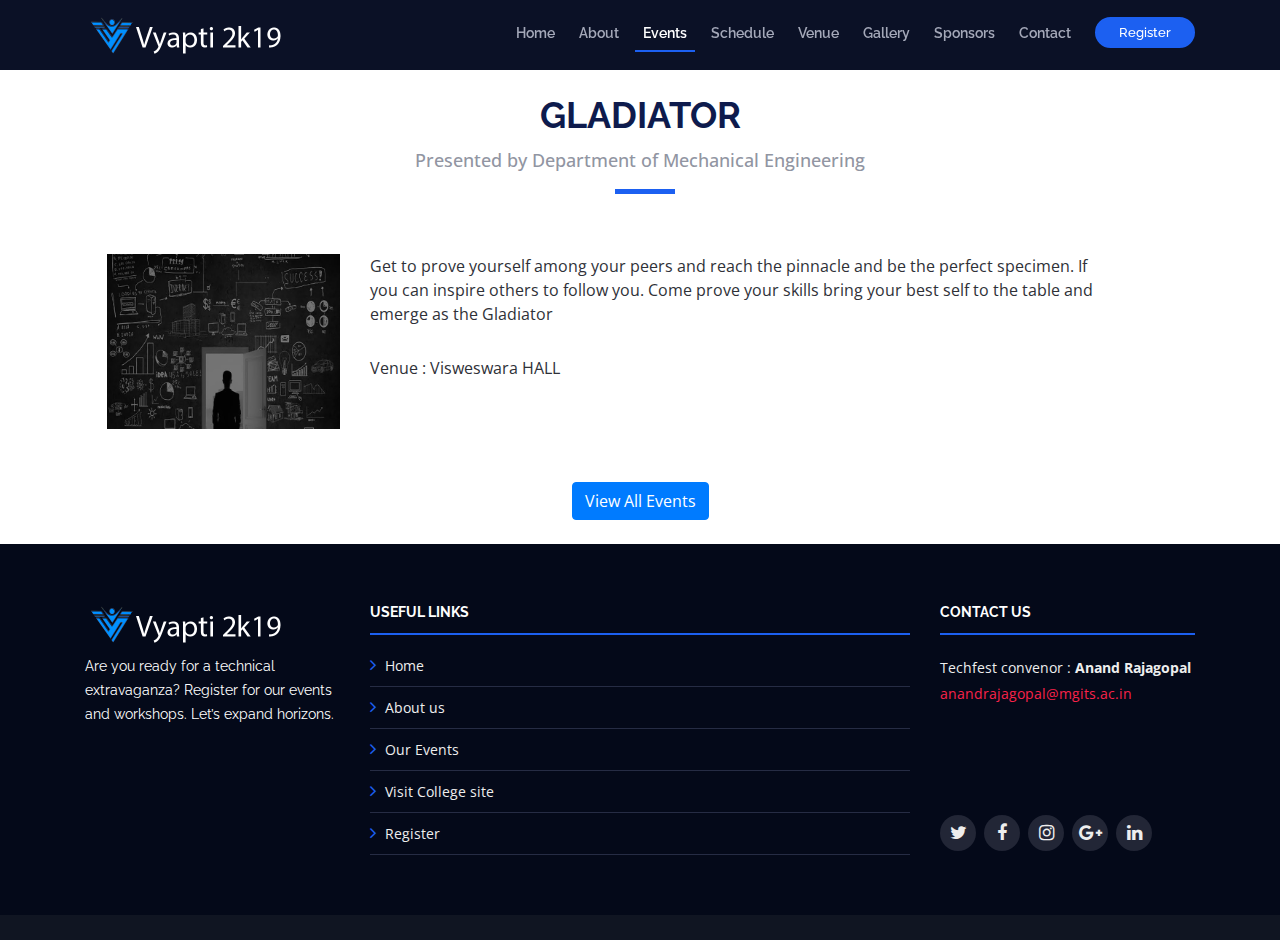
<file: gladiator.html>
<!DOCTYPE html>
<html lang="en">

<head>
  <meta charset="utf-8">
  <title>Vyapti 2k19</title>
  <meta content="width=device-width, initial-scale=1.0" name="viewport">
  <meta content="" name="keywords">
  <meta content="" name="description">

  <!-- Favicons -->
  <link href="img/favicon.png" rel="icon">
  <link href="img/apple-touch-icon.png" rel="apple-touch-icon">

  <!-- Google Fonts -->
  <link href="https://fonts.googleapis.com/css?family=Open+Sans:300,300i,400,400i,700,700i|Raleway:300,400,500,700,800"
    rel="stylesheet">

  <!-- Bootstrap CSS File -->
  <link href="lib/bootstrap/css/bootstrap.min.css" rel="stylesheet">

  <!-- Libraries CSS Files -->
  <link href="lib/font-awesome/css/font-awesome.min.css" rel="stylesheet">
  <link href="lib/animate/animate.min.css" rel="stylesheet">
  <link href="lib/venobox/venobox.css" rel="stylesheet">
  <link href="lib/owlcarousel/assets/owl.carousel.min.css" rel="stylesheet">

  <!-- Main Stylesheet File -->
  <link href="css/style.css" rel="stylesheet">

  <!-- =======================================================
    Theme Name: TheEvent
    Theme URL: https://bootstrapmade.com/theevent-conference-event-bootstrap-template/
    Author: BootstrapMade.com
    License: https://bootstrapmade.com/license/
  ======================================================= -->
</head>

<body>

  <!--==========================
    Header
  ============================-->
  <header id="header" class="header-fixed">
    <div class="container">

      <div id="logo" class="pull-left">
        <!-- Uncomment below if you prefer to use a text logo -->
        <!-- <h1><a href="#main">C<span>o</span>nf</a></h1>-->
        <a href="#intro" class="scrollto"><img src="img/logo.png" alt="" title=""></a>
      </div>

      <nav id="nav-menu-container">
        <ul class="nav-menu">
          <li><a href="index.html">Home</a></li>
          <li><a href="index.html#about">About</a></li>
          <li class="menu-active"><a href="events.html">Events</a></li>
          <li><a href="#schedule">Schedule</a></li>
          <li><a href="index.html#venue">Venue</a></li>
          <!-- <li><a href="#hotels">Hotels</a></li> -->
          <li><a href="index.html#gallery">Gallery</a></li>
          <li><a href="#sponsors">Sponsors</a></li>
          <li><a href="index.html#contact">Contact</a></li>
          <li class="buy-tickets"><a href="#buy-tickets">Register</a></li>
        </ul>
      </nav><!-- #nav-menu-container -->
    </div>
  </header><!-- #header -->

  <main id="main" class="main-page">

    <!--==========================
      Speaker Details Section
    ============================-->
    <section id="speakers-details" class="wow fadeIn">
      <div class="container">
        <div class="section-header">
          <br>
          <h2>GLADIATOR</h2>
          <p>Presented by Department of Mechanical Engineering</p>
        </div>

        <div class="row">
          <div class="col-md-1">
            &nbsp;
          </div>
          <div class="col-md-2">
            <img src="img/mech/m06.jpg" alt="GLADIATOR" style="object-fit: scale-down; height: 175px; float: right;">
          </div>

          <div class="col-md-8">
            <div class="details">
              <!--<h2 style="text-align: center;">GLADIATOR</h2>-->
              <div class="social">
              </div>
              <p>Get to prove yourself among your peers and reach
                the pinnacle and be the perfect specimen. If you
                can inspire others to follow you. Come prove
                your skills bring your best self to the table and
                emerge as the Gladiator</p>

              <p>Venue : Visweswara HALL</p>
              <br />&nbsp;<br />&nbsp;<br />
            </div>
          </div>
          <div class="col-md-1">
            &nbsp;
          </div>
        </div>
        <div class="row">
          <div class="col-sm-12" style="text-align: center;">
              <a href="events.html" style="color: white;"><button type="button" class="btn btn-primary">View All Events</button></a>
          </div>
        </div>
        <div class="row">
          <div class="col-sm-12" style="text-align: center;">
            &nbsp;<br />
          </div>
        </div>
    </section>
  </main>


  <!--==========================
    Footer
  ============================-->
  <footer id="footer">
    <div class="footer-top">
      <div class="container">
        <div class="row">

          <div class="col-lg-3 col-md-6 footer-info">
            <img src="img/logo.png" alt="TheEvenet">
            <p>
              Are you ready for a technical extravaganza? Register for our events and workshops. Let’s expand
              horizons.
            </p>
          </div>

          <div class="col-lg-6 col-md-6 footer-links">
            <h4>Useful Links</h4>
            <ul>
              <li><i class="fa fa-angle-right"></i> <a href="index.html">Home</a></li>
              <li><i class="fa fa-angle-right"></i> <a href="index.html#about">About us</a></li>
              <li><i class="fa fa-angle-right"></i> <a href="events.html" class="scrollto">Our Events</a></li>
              <li><i class="fa fa-angle-right"></i> <a href="http://mgmits.com" target="_blank">Visit College site</a></li>
              <li><i class="fa fa-angle-right"></i> <a href="">Register</a></li>
            </ul>
          </div>

          <div class="col-lg-3 col-md-6 footer-contact">
            <h4>Contact Us</h4>
            <p>
              Techfest convenor : <strong>Anand Rajagopal</strong><br><a href="mailto:anandrajagopal@mgits.ac.in">anandrajagopal@mgits.ac.in</a><br>&nbsp;<br>&nbsp;<br>&nbsp;<br>
            </p>

            <div class="social-links">
              <a href="#" class="twitter"><i class="fa fa-twitter"></i></a>
              <a href="#" class="facebook"><i class="fa fa-facebook"></i></a>
              <a href="#" class="instagram"><i class="fa fa-instagram"></i></a>
              <a href="#" class="google-plus"><i class="fa fa-google-plus"></i></a>
              <a href="#" class="linkedin"><i class="fa fa-linkedin"></i></a>
            </div>

          </div>

        </div>
      </div>
    </div>
  </footer><!-- #footer -->

  <a href="#" class="back-to-top"><i class="fa fa-angle-up"></i></a>

  <!-- JavaScript Libraries -->
  <script src="lib/jquery/jquery.min.js"></script>
  <script src="lib/jquery/jquery-migrate.min.js"></script>
  <script src="lib/bootstrap/js/bootstrap.bundle.min.js"></script>
  <script src="lib/easing/easing.min.js"></script>
  <script src="lib/superfish/hoverIntent.js"></script>
  <script src="lib/superfish/superfish.min.js"></script>
  <script src="lib/wow/wow.min.js"></script>
  <script src="lib/venobox/venobox.min.js"></script>
  <script src="lib/owlcarousel/owl.carousel.min.js"></script>

  <!-- Contact Form JavaScript File -->
  <script src="contactform/contactform.js"></script>

  <!-- Template Main Javascript File -->
  <script src="js/main.js"></script>
</body>

</html>
</file>
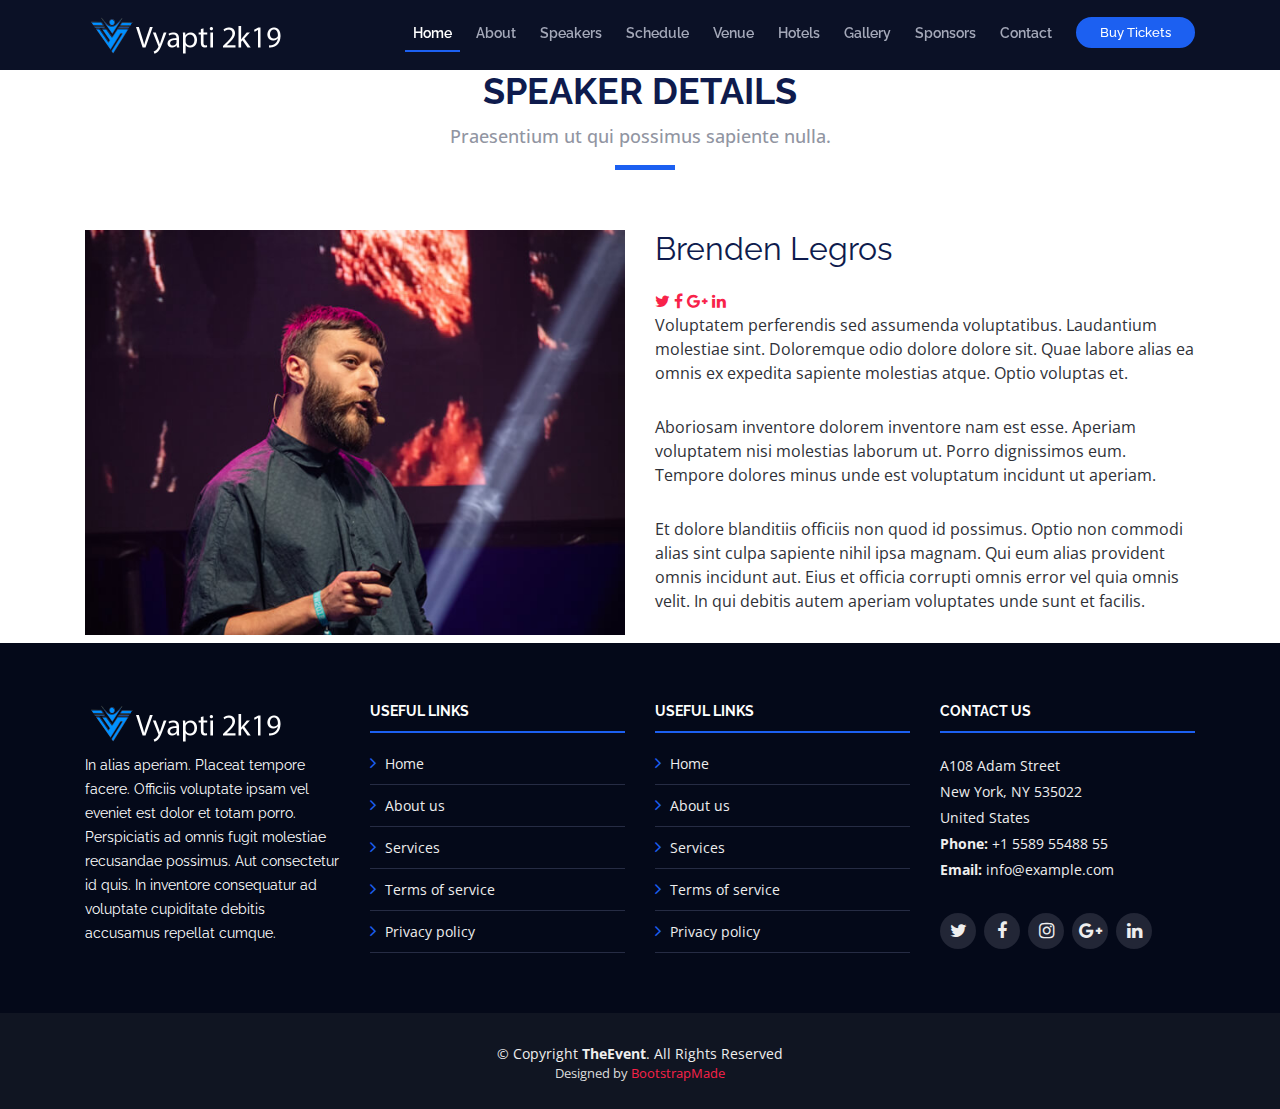
<file: speaker-details.html>
<!DOCTYPE html>
<html lang="en">

<head>
  <meta charset="utf-8">
  <title>TheEvent - Bootstrap Event Template</title>
  <meta content="width=device-width, initial-scale=1.0" name="viewport">
  <meta content="" name="keywords">
  <meta content="" name="description">

  <!-- Favicons -->
  <link href="img/favicon.png" rel="icon">
  <link href="img/apple-touch-icon.png" rel="apple-touch-icon">

  <!-- Google Fonts -->
  <link href="https://fonts.googleapis.com/css?family=Open+Sans:300,300i,400,400i,700,700i|Raleway:300,400,500,700,800" rel="stylesheet">

  <!-- Bootstrap CSS File -->
  <link href="lib/bootstrap/css/bootstrap.min.css" rel="stylesheet">

  <!-- Libraries CSS Files -->
  <link href="lib/font-awesome/css/font-awesome.min.css" rel="stylesheet">
  <link href="lib/animate/animate.min.css" rel="stylesheet">
  <link href="lib/venobox/venobox.css" rel="stylesheet">
  <link href="lib/owlcarousel/assets/owl.carousel.min.css" rel="stylesheet">

  <!-- Main Stylesheet File -->
  <link href="css/style.css" rel="stylesheet">

  <!-- =======================================================
    Theme Name: TheEvent
    Theme URL: https://bootstrapmade.com/theevent-conference-event-bootstrap-template/
    Author: BootstrapMade.com
    License: https://bootstrapmade.com/license/
  ======================================================= -->
</head>

<body>

  <!--==========================
    Header
  ============================-->
  <header id="header" class="header-fixed">
    <div class="container">

      <div id="logo" class="pull-left">
        <!-- Uncomment below if you prefer to use a text logo -->
        <!-- <h1><a href="#main">C<span>o</span>nf</a></h1>-->
        <a href="index.html#intro" class="scrollto"><img src="img/logo.png" alt="" title=""></a>
      </div>

      <nav id="nav-menu-container">
        <ul class="nav-menu">
          <li class="menu-active"><a href="#intro">Home</a></li>
          <li><a href="index.html#about">About</a></li>
          <li><a href="index.html#speakers">Speakers</a></li>
          <li><a href="index.html#schedule">Schedule</a></li>
          <li><a href="index.html#venue">Venue</a></li>
          <li><a href="index.html#hotels">Hotels</a></li>
          <li><a href="index.html#gallery">Gallery</a></li>
          <li><a href="index.html#sponsors">Sponsors</a></li>
          <li><a href="index.html#contact">Contact</a></li>
          <li class="buy-tickets"><a href="index.html#buy-tickets">Buy Tickets</a></li>
        </ul>
      </nav><!-- #nav-menu-container -->
    </div>
  </header><!-- #header -->

  <main id="main" class="main-page">

    <!--==========================
      Speaker Details Section
    ============================-->
    <section id="speakers-details" class="wow fadeIn">
      <div class="container">
        <div class="section-header">
          <h2>Speaker Details</h2>
          <p>Praesentium ut qui possimus sapiente nulla.</p>
        </div>

        <div class="row">
          <div class="col-md-6">
            <img src="img/speakers/1.jpg" alt="Speaker 1" class="img-fluid">
          </div>

          <div class="col-md-6">
            <div class="details">
              <h2>Brenden Legros</h2>
              <div class="social">
                <a href=""><i class="fa fa-twitter"></i></a>
                <a href=""><i class="fa fa-facebook"></i></a>
                <a href=""><i class="fa fa-google-plus"></i></a>
                <a href=""><i class="fa fa-linkedin"></i></a>
              </div>
              <p>Voluptatem perferendis sed assumenda voluptatibus. Laudantium molestiae sint. Doloremque odio dolore dolore sit. Quae labore alias ea omnis ex expedita sapiente molestias atque. Optio voluptas et.</p>
 
              <p>Aboriosam inventore dolorem inventore nam est esse. Aperiam voluptatem nisi molestias laborum ut. Porro dignissimos eum. Tempore dolores minus unde est voluptatum incidunt ut aperiam.</p> 

              <p>Et dolore blanditiis officiis non quod id possimus. Optio non commodi alias sint culpa sapiente nihil ipsa magnam. Qui eum alias provident omnis incidunt aut. Eius et officia corrupti omnis error vel quia omnis velit. In qui debitis autem aperiam voluptates unde sunt et facilis.</p>
            </div>
          </div>
          
        </div>
      </div>

    </section>

  </main>


  <!--==========================
    Footer
  ============================-->
  <footer id="footer">
    <div class="footer-top">
      <div class="container">
        <div class="row">

          <div class="col-lg-3 col-md-6 footer-info">
            <img src="img/logo.png" alt="TheEvenet">
            <p>In alias aperiam. Placeat tempore facere. Officiis voluptate ipsam vel eveniet est dolor et totam porro. Perspiciatis ad omnis fugit molestiae recusandae possimus. Aut consectetur id quis. In inventore consequatur ad voluptate cupiditate debitis accusamus repellat cumque.</p>
          </div>

          <div class="col-lg-3 col-md-6 footer-links">
            <h4>Useful Links</h4>
            <ul>
              <li><i class="fa fa-angle-right"></i> <a href="#">Home</a></li>
              <li><i class="fa fa-angle-right"></i> <a href="#">About us</a></li>
              <li><i class="fa fa-angle-right"></i> <a href="#">Services</a></li>
              <li><i class="fa fa-angle-right"></i> <a href="#">Terms of service</a></li>
              <li><i class="fa fa-angle-right"></i> <a href="#">Privacy policy</a></li>
            </ul>
          </div>

          <div class="col-lg-3 col-md-6 footer-links">
            <h4>Useful Links</h4>
            <ul>
              <li><i class="fa fa-angle-right"></i> <a href="#">Home</a></li>
              <li><i class="fa fa-angle-right"></i> <a href="#">About us</a></li>
              <li><i class="fa fa-angle-right"></i> <a href="#">Services</a></li>
              <li><i class="fa fa-angle-right"></i> <a href="#">Terms of service</a></li>
              <li><i class="fa fa-angle-right"></i> <a href="#">Privacy policy</a></li>
            </ul>
          </div>

          <div class="col-lg-3 col-md-6 footer-contact">
            <h4>Contact Us</h4>
            <p>
              A108 Adam Street <br>
              New York, NY 535022<br>
              United States <br>
              <strong>Phone:</strong> +1 5589 55488 55<br>
              <strong>Email:</strong> info@example.com<br>
            </p>

            <div class="social-links">
              <a href="#" class="twitter"><i class="fa fa-twitter"></i></a>
              <a href="#" class="facebook"><i class="fa fa-facebook"></i></a>
              <a href="#" class="instagram"><i class="fa fa-instagram"></i></a>
              <a href="#" class="google-plus"><i class="fa fa-google-plus"></i></a>
              <a href="#" class="linkedin"><i class="fa fa-linkedin"></i></a>
            </div>

          </div>

        </div>
      </div>
    </div>

    <div class="container">
      <div class="copyright">
        &copy; Copyright <strong>TheEvent</strong>. All Rights Reserved
      </div>
      <div class="credits">
        <!--
          All the links in the footer should remain intact.
          You can delete the links only if you purchased the pro version.
          Licensing information: https://bootstrapmade.com/license/
          Purchase the pro version with working PHP/AJAX contact form: https://bootstrapmade.com/buy/?theme=TheEvent
        -->
        Designed by <a href="https://bootstrapmade.com/">BootstrapMade</a>
      </div>
    </div>
  </footer><!-- #footer -->

  <a href="#" class="back-to-top"><i class="fa fa-angle-up"></i></a>

  <!-- JavaScript Libraries -->
  <script src="lib/jquery/jquery.min.js"></script>
  <script src="lib/jquery/jquery-migrate.min.js"></script>
  <script src="lib/bootstrap/js/bootstrap.bundle.min.js"></script>
  <script src="lib/easing/easing.min.js"></script>
  <script src="lib/superfish/hoverIntent.js"></script>
  <script src="lib/superfish/superfish.min.js"></script>
  <script src="lib/wow/wow.min.js"></script>
  <script src="lib/venobox/venobox.min.js"></script>
  <script src="lib/owlcarousel/owl.carousel.min.js"></script>

  <!-- Contact Form JavaScript File -->
  <script src="contactform/contactform.js"></script>

  <!-- Template Main Javascript File -->
  <script src="js/main.js"></script>
</body>

</html>
</file>
<file: lib/venobox/venobox.css>
/* ------ venobox.css --------*/
.vbox-overlay *, .vbox-overlay *:before, .vbox-overlay *:after{
    -webkit-backface-visibility: hidden;
    -webkit-box-sizing:border-box;
    -moz-box-sizing:border-box;
    box-sizing:border-box;
}
.vbox-overlay * { 
    -webkit-backface-visibility: visible;
    backface-visibility: visible;
}
.vbox-overlay{
    display: -webkit-flex;
    display: flex;
    -webkit-flex-direction: column;
    flex-direction: column;
    -webkit-justify-content: center;
    justify-content: center;
    -webkit-align-items: center;
    align-items: center;
    position: fixed;
    left: 0;
    top: 0;
    bottom: 0;
    right: 0;
    z-index: 1040;
    -webkit-transform:translateZ(1000px);
    transform: translateZ(1000px);
    transform-style: preserve-3d;
}

/* ----- navigation ----- */
.vbox-title{
    width: 100%;
    height: 40px;
    float: left;
    text-align: center;
    line-height: 28px;
    font-size: 12px;
    padding: 6px 40px;
    overflow: hidden;
    position: fixed;
    display: none;
    left: 0;
    z-index: 1050;
}
.vbox-close{
    cursor: pointer;
    position: fixed;
    top: 15px;
    right: 15px;
    width: 48px;
    height: 48px;
    display: block;
    background-position:10px center;
    overflow: hidden;
    font-size: 48px;
    line-height: 1;
    text-align: center;
    z-index: 1050;
}
.vbox-num{
    cursor: pointer;
    position: fixed;
    left: 0;
    height: 40px;
    display: block;
    overflow: hidden;
    line-height: 28px;
    font-size: 12px;
    padding: 6px 10px;
    display: none;
    z-index: 1050;
}
/* ----- navigation ARROWS ----- */
.vbox-next, .vbox-prev{
    position: fixed;
    top: 50%;
    margin-top: -15px;
    overflow: hidden;
    cursor: pointer;
    display: block;
    width: 45px;
    height: 45px;
    z-index: 1050;
}
.vbox-next span, .vbox-prev span{
    position: relative;
    width: 20px;
    height: 20px;
    border: 2px solid transparent;
    border-top-color: #B6B6B6;
    border-right-color: #B6B6B6;
    text-indent: -100px;
    position: absolute;
    top: 8px;
    display: block;
}
.vbox-prev{
    left: 15px;
}
.vbox-next{
    right: 30px;
}
.vbox-prev span{
    left: 10px;
    -ms-transform: rotate(-135deg);
    -webkit-transform: rotate(-135deg);
    transform: rotate(-135deg);
}
.vbox-next span{
    -ms-transform: rotate(45deg);
    -webkit-transform: rotate(45deg);
    transform: rotate(45deg);
    right: 10px;
}
/* ------- inline window ------ */
.vbox-inline{
    width: 420px;
    height: 315px;
    height: 70vh;
    padding: 10px;
    background: #fff;
    margin: 0 auto;
    overflow: auto;
    text-align: left;
}
/* ------- Video & iFrames window ------ */
.venoframe{
    max-width: 100%;
    width: 100%;
    border: none;
    width: 100%;
    height: 260px;
    height: 70vh;
}
.venoframe.vbvid{
    height: 260px;
}
@media (min-width: 768px) {
    .venoframe, .vbox-inline{
        width: 90%;
        height: 360px;
        height: 70vh;
    }
    .venoframe.vbvid{
        width: 640px;
        height: 360px;
    }
}
@media (min-width: 992px) {
    .venoframe, .vbox-inline{
        max-width: 1200px;
        width: 80%;
        height: 540px;
        height: 70vh;
    }
    .venoframe.vbvid{
        width: 960px;
        height: 540px;
    }
}
/* 
Please do NOT edit this part! 
or at least read this note: http://i.imgur.com/7C0ws9e.gif
*/
.vbox-open{
    overflow: hidden;
}
.vbox-container{
    position: absolute;
    left: 0;
    right: 0;
    top: 0;
    bottom: 0;
    overflow-x: hidden;
    overflow-y: auto;
    overflow-scrolling: touch;
    -webkit-overflow-scrolling: touch;
    z-index: 20;
    max-height: 100%;

}

.vbox-content{
    text-align: center;
    float: left;
    width: 100%;
    position: relative;
    overflow: hidden;
    padding: 20px 10px;
}
.vbox-container img{
    max-width: 100%;
    height: auto;
}
.figlio{
    max-width: 100%;
    text-align: initial;
    border: 8px solid rgba(255, 255, 255, 0.4);
}
img.figlio{
    -webkit-user-select: none;
-khtml-user-select: none;
-moz-user-select: none;
-o-user-select: none;
user-select: none;
}
.vbox-content.swipe-left{
    margin-left: -200px !important;
}
.vbox-content.swipe-right{
    margin-left: 200px !important;
}
.animated{
    webkit-transition: margin 300ms ease-out;
    transition: margin 300ms ease-out;
}
.animate-in{
    opacity: 1;
}
.animate-out{
    opacity: 0;
}
/* ---------- preloader ----------
 * SPINKIT 
 * http://tobiasahlin.com/spinkit/
-------------------------------- */
.sk-double-bounce,.sk-rotating-plane{width:40px;height:40px;margin:40px auto}.sk-rotating-plane{background-color:#333;-webkit-animation:sk-rotatePlane 1.2s infinite ease-in-out;animation:sk-rotatePlane 1.2s infinite ease-in-out}@-webkit-keyframes sk-rotatePlane{0%{-webkit-transform:perspective(120px) rotateX(0) rotateY(0);transform:perspective(120px) rotateX(0) rotateY(0)}50%{-webkit-transform:perspective(120px) rotateX(-180.1deg) rotateY(0);transform:perspective(120px) rotateX(-180.1deg) rotateY(0)}100%{-webkit-transform:perspective(120px) rotateX(-180deg) rotateY(-179.9deg);transform:perspective(120px) rotateX(-180deg) rotateY(-179.9deg)}}@keyframes sk-rotatePlane{0%{-webkit-transform:perspective(120px) rotateX(0) rotateY(0);transform:perspective(120px) rotateX(0) rotateY(0)}50%{-webkit-transform:perspective(120px) rotateX(-180.1deg) rotateY(0);transform:perspective(120px) rotateX(-180.1deg) rotateY(0)}100%{-webkit-transform:perspective(120px) rotateX(-180deg) rotateY(-179.9deg);transform:perspective(120px) rotateX(-180deg) rotateY(-179.9deg)}}.sk-double-bounce{position:relative}.sk-double-bounce .sk-child{width:100%;height:100%;border-radius:50%;background-color:#333;opacity:.6;position:absolute;top:0;left:0;-webkit-animation:sk-doubleBounce 2s infinite ease-in-out;animation:sk-doubleBounce 2s infinite ease-in-out}.sk-chasing-dots .sk-child,.sk-spinner-pulse,.sk-three-bounce .sk-child{background-color:#333;border-radius:100%}.sk-double-bounce .sk-double-bounce2{-webkit-animation-delay:-1s;animation-delay:-1s}@-webkit-keyframes sk-doubleBounce{0%,100%{-webkit-transform:scale(0);transform:scale(0)}50%{-webkit-transform:scale(1);transform:scale(1)}}@keyframes sk-doubleBounce{0%,100%{-webkit-transform:scale(0);transform:scale(0)}50%{-webkit-transform:scale(1);transform:scale(1)}}.sk-wave{margin:40px auto;width:50px;height:40px;text-align:center;font-size:10px}.sk-wave .sk-rect{background-color:#333;height:100%;width:6px;display:inline-block;-webkit-animation:sk-waveStretchDelay 1.2s infinite ease-in-out;animation:sk-waveStretchDelay 1.2s infinite ease-in-out}.sk-wave .sk-rect1{-webkit-animation-delay:-1.2s;animation-delay:-1.2s}.sk-wave .sk-rect2{-webkit-animation-delay:-1.1s;animation-delay:-1.1s}.sk-wave .sk-rect3{-webkit-animation-delay:-1s;animation-delay:-1s}.sk-wave .sk-rect4{-webkit-animation-delay:-.9s;animation-delay:-.9s}.sk-wave .sk-rect5{-webkit-animation-delay:-.8s;animation-delay:-.8s}@-webkit-keyframes sk-waveStretchDelay{0%,100%,40%{-webkit-transform:scaleY(.4);transform:scaleY(.4)}20%{-webkit-transform:scaleY(1);transform:scaleY(1)}}@keyframes sk-waveStretchDelay{0%,100%,40%{-webkit-transform:scaleY(.4);transform:scaleY(.4)}20%{-webkit-transform:scaleY(1);transform:scaleY(1)}}.sk-wandering-cubes{margin:40px auto;width:40px;height:40px;position:relative}.sk-wandering-cubes .sk-cube{background-color:#333;width:10px;height:10px;position:absolute;top:0;left:0;-webkit-animation:sk-wanderingCube 1.8s ease-in-out -1.8s infinite both;animation:sk-wanderingCube 1.8s ease-in-out -1.8s infinite both}.sk-chasing-dots,.sk-spinner-pulse{width:40px;height:40px;margin:40px auto}.sk-wandering-cubes .sk-cube2{-webkit-animation-delay:-.9s;animation-delay:-.9s}@-webkit-keyframes sk-wanderingCube{0%{-webkit-transform:rotate(0);transform:rotate(0)}25%{-webkit-transform:translateX(30px) rotate(-90deg) scale(.5);transform:translateX(30px) rotate(-90deg) scale(.5)}50%{-webkit-transform:translateX(30px) translateY(30px) rotate(-179deg);transform:translateX(30px) translateY(30px) rotate(-179deg)}50.1%{-webkit-transform:translateX(30px) translateY(30px) rotate(-180deg);transform:translateX(30px) translateY(30px) rotate(-180deg)}75%{-webkit-transform:translateX(0) translateY(30px) rotate(-270deg) scale(.5);transform:translateX(0) translateY(30px) rotate(-270deg) scale(.5)}100%{-webkit-transform:rotate(-360deg);transform:rotate(-360deg)}}@keyframes sk-wanderingCube{0%{-webkit-transform:rotate(0);transform:rotate(0)}25%{-webkit-transform:translateX(30px) rotate(-90deg) scale(.5);transform:translateX(30px) rotate(-90deg) scale(.5)}50%{-webkit-transform:translateX(30px) translateY(30px) rotate(-179deg);transform:translateX(30px) translateY(30px) rotate(-179deg)}50.1%{-webkit-transform:translateX(30px) translateY(30px) rotate(-180deg);transform:translateX(30px) translateY(30px) rotate(-180deg)}75%{-webkit-transform:translateX(0) translateY(30px) rotate(-270deg) scale(.5);transform:translateX(0) translateY(30px) rotate(-270deg) scale(.5)}100%{-webkit-transform:rotate(-360deg);transform:rotate(-360deg)}}.sk-spinner-pulse{-webkit-animation:sk-pulseScaleOut 1s infinite ease-in-out;animation:sk-pulseScaleOut 1s infinite ease-in-out}@-webkit-keyframes sk-pulseScaleOut{0%{-webkit-transform:scale(0);transform:scale(0)}100%{-webkit-transform:scale(1);transform:scale(1);opacity:0}}@keyframes sk-pulseScaleOut{0%{-webkit-transform:scale(0);transform:scale(0)}100%{-webkit-transform:scale(1);transform:scale(1);opacity:0}}.sk-chasing-dots{position:relative;text-align:center;-webkit-animation:sk-chasingDotsRotate 2s infinite linear;animation:sk-chasingDotsRotate 2s infinite linear}.sk-chasing-dots .sk-child{width:60%;height:60%;display:inline-block;position:absolute;top:0;-webkit-animation:sk-chasingDotsBounce 2s infinite ease-in-out;animation:sk-chasingDotsBounce 2s infinite ease-in-out}.sk-chasing-dots .sk-dot2{top:auto;bottom:0;-webkit-animation-delay:-1s;animation-delay:-1s}@-webkit-keyframes sk-chasingDotsRotate{100%{-webkit-transform:rotate(360deg);transform:rotate(360deg)}}@keyframes sk-chasingDotsRotate{100%{-webkit-transform:rotate(360deg);transform:rotate(360deg)}}@-webkit-keyframes sk-chasingDotsBounce{0%,100%{-webkit-transform:scale(0);transform:scale(0)}50%{-webkit-transform:scale(1);transform:scale(1)}}@keyframes sk-chasingDotsBounce{0%,100%{-webkit-transform:scale(0);transform:scale(0)}50%{-webkit-transform:scale(1);transform:scale(1)}}.sk-three-bounce{margin:40px auto;width:80px;text-align:center}.sk-three-bounce .sk-child{width:20px;height:20px;display:inline-block;-webkit-animation:sk-three-bounce 1.4s ease-in-out 0s infinite both;animation:sk-three-bounce 1.4s ease-in-out 0s infinite both}.sk-circle .sk-child:before,.sk-fading-circle .sk-circle:before{display:block;border-radius:100%;content:'';background-color:#333}.sk-three-bounce .sk-bounce1{-webkit-animation-delay:-.32s;animation-delay:-.32s}.sk-three-bounce .sk-bounce2{-webkit-animation-delay:-.16s;animation-delay:-.16s}@-webkit-keyframes sk-three-bounce{0%,100%,80%{-webkit-transform:scale(0);transform:scale(0)}40%{-webkit-transform:scale(1);transform:scale(1)}}@keyframes sk-three-bounce{0%,100%,80%{-webkit-transform:scale(0);transform:scale(0)}40%{-webkit-transform:scale(1);transform:scale(1)}}.sk-circle{margin:40px auto;width:40px;height:40px;position:relative}.sk-circle .sk-child{width:100%;height:100%;position:absolute;left:0;top:0}.sk-circle .sk-child:before{margin:0 auto;width:15%;height:15%;-webkit-animation:sk-circleBounceDelay 1.2s infinite ease-in-out both;animation:sk-circleBounceDelay 1.2s infinite ease-in-out both}.sk-circle .sk-circle2{-webkit-transform:rotate(30deg);-ms-transform:rotate(30deg);transform:rotate(30deg)}.sk-circle .sk-circle3{-webkit-transform:rotate(60deg);-ms-transform:rotate(60deg);transform:rotate(60deg)}.sk-circle .sk-circle4{-webkit-transform:rotate(90deg);-ms-transform:rotate(90deg);transform:rotate(90deg)}.sk-circle .sk-circle5{-webkit-transform:rotate(120deg);-ms-transform:rotate(120deg);transform:rotate(120deg)}.sk-circle .sk-circle6{-webkit-transform:rotate(150deg);-ms-transform:rotate(150deg);transform:rotate(150deg)}.sk-circle .sk-circle7{-webkit-transform:rotate(180deg);-ms-transform:rotate(180deg);transform:rotate(180deg)}.sk-circle .sk-circle8{-webkit-transform:rotate(210deg);-ms-transform:rotate(210deg);transform:rotate(210deg)}.sk-circle .sk-circle9{-webkit-transform:rotate(240deg);-ms-transform:rotate(240deg);transform:rotate(240deg)}.sk-circle .sk-circle10{-webkit-transform:rotate(270deg);-ms-transform:rotate(270deg);transform:rotate(270deg)}.sk-circle .sk-circle11{-webkit-transform:rotate(300deg);-ms-transform:rotate(300deg);transform:rotate(300deg)}.sk-circle .sk-circle12{-webkit-transform:rotate(330deg);-ms-transform:rotate(330deg);transform:rotate(330deg)}.sk-circle .sk-circle2:before{-webkit-animation-delay:-1.1s;animation-delay:-1.1s}.sk-circle .sk-circle3:before{-webkit-animation-delay:-1s;animation-delay:-1s}.sk-circle .sk-circle4:before{-webkit-animation-delay:-.9s;animation-delay:-.9s}.sk-circle .sk-circle5:before{-webkit-animation-delay:-.8s;animation-delay:-.8s}.sk-circle .sk-circle6:before{-webkit-animation-delay:-.7s;animation-delay:-.7s}.sk-circle .sk-circle7:before{-webkit-animation-delay:-.6s;animation-delay:-.6s}.sk-circle .sk-circle8:before{-webkit-animation-delay:-.5s;animation-delay:-.5s}.sk-circle .sk-circle9:before{-webkit-animation-delay:-.4s;animation-delay:-.4s}.sk-circle .sk-circle10:before{-webkit-animation-delay:-.3s;animation-delay:-.3s}.sk-circle .sk-circle11:before{-webkit-animation-delay:-.2s;animation-delay:-.2s}.sk-circle .sk-circle12:before{-webkit-animation-delay:-.1s;animation-delay:-.1s}@-webkit-keyframes sk-circleBounceDelay{0%,100%,80%{-webkit-transform:scale(0);transform:scale(0)}40%{-webkit-transform:scale(1);transform:scale(1)}}@keyframes sk-circleBounceDelay{0%,100%,80%{-webkit-transform:scale(0);transform:scale(0)}40%{-webkit-transform:scale(1);transform:scale(1)}}.sk-cube-grid{width:40px;height:40px;margin:40px auto}.sk-cube-grid .sk-cube{width:33.33%;height:33.33%;background-color:#333;float:left;-webkit-animation:sk-cubeGridScaleDelay 1.3s infinite ease-in-out;animation:sk-cubeGridScaleDelay 1.3s infinite ease-in-out}.sk-cube-grid .sk-cube1{-webkit-animation-delay:.2s;animation-delay:.2s}.sk-cube-grid .sk-cube2{-webkit-animation-delay:.3s;animation-delay:.3s}.sk-cube-grid .sk-cube3{-webkit-animation-delay:.4s;animation-delay:.4s}.sk-cube-grid .sk-cube4{-webkit-animation-delay:.1s;animation-delay:.1s}.sk-cube-grid .sk-cube5{-webkit-animation-delay:.2s;animation-delay:.2s}.sk-cube-grid .sk-cube6{-webkit-animation-delay:.3s;animation-delay:.3s}.sk-cube-grid .sk-cube7{-webkit-animation-delay:0ms;animation-delay:0ms}.sk-cube-grid .sk-cube8{-webkit-animation-delay:.1s;animation-delay:.1s}.sk-cube-grid .sk-cube9{-webkit-animation-delay:.2s;animation-delay:.2s}@-webkit-keyframes sk-cubeGridScaleDelay{0%,100%,70%{-webkit-transform:scale3D(1,1,1);transform:scale3D(1,1,1)}35%{-webkit-transform:scale3D(0,0,1);transform:scale3D(0,0,1)}}@keyframes sk-cubeGridScaleDelay{0%,100%,70%{-webkit-transform:scale3D(1,1,1);transform:scale3D(1,1,1)}35%{-webkit-transform:scale3D(0,0,1);transform:scale3D(0,0,1)}}.sk-fading-circle{margin:40px auto;width:40px;height:40px;position:relative}.sk-fading-circle .sk-circle{width:100%;height:100%;position:absolute;left:0;top:0}.sk-fading-circle .sk-circle:before{margin:0 auto;width:15%;height:15%;-webkit-animation:sk-circleFadeDelay 1.2s infinite ease-in-out both;animation:sk-circleFadeDelay 1.2s infinite ease-in-out both}.sk-fading-circle .sk-circle2{-webkit-transform:rotate(30deg);-ms-transform:rotate(30deg);transform:rotate(30deg)}.sk-fading-circle .sk-circle3{-webkit-transform:rotate(60deg);-ms-transform:rotate(60deg);transform:rotate(60deg)}.sk-fading-circle .sk-circle4{-webkit-transform:rotate(90deg);-ms-transform:rotate(90deg);transform:rotate(90deg)}.sk-fading-circle .sk-circle5{-webkit-transform:rotate(120deg);-ms-transform:rotate(120deg);transform:rotate(120deg)}.sk-fading-circle .sk-circle6{-webkit-transform:rotate(150deg);-ms-transform:rotate(150deg);transform:rotate(150deg)}.sk-fading-circle .sk-circle7{-webkit-transform:rotate(180deg);-ms-transform:rotate(180deg);transform:rotate(180deg)}.sk-fading-circle .sk-circle8{-webkit-transform:rotate(210deg);-ms-transform:rotate(210deg);transform:rotate(210deg)}.sk-fading-circle .sk-circle9{-webkit-transform:rotate(240deg);-ms-transform:rotate(240deg);transform:rotate(240deg)}.sk-fading-circle .sk-circle10{-webkit-transform:rotate(270deg);-ms-transform:rotate(270deg);transform:rotate(270deg)}.sk-fading-circle .sk-circle11{-webkit-transform:rotate(300deg);-ms-transform:rotate(300deg);transform:rotate(300deg)}.sk-fading-circle .sk-circle12{-webkit-transform:rotate(330deg);-ms-transform:rotate(330deg);transform:rotate(330deg)}.sk-fading-circle .sk-circle2:before{-webkit-animation-delay:-1.1s;animation-delay:-1.1s}.sk-fading-circle .sk-circle3:before{-webkit-animation-delay:-1s;animation-delay:-1s}.sk-fading-circle .sk-circle4:before{-webkit-animation-delay:-.9s;animation-delay:-.9s}.sk-fading-circle .sk-circle5:before{-webkit-animation-delay:-.8s;animation-delay:-.8s}.sk-fading-circle .sk-circle6:before{-webkit-animation-delay:-.7s;animation-delay:-.7s}.sk-fading-circle .sk-circle7:before{-webkit-animation-delay:-.6s;animation-delay:-.6s}.sk-fading-circle .sk-circle8:before{-webkit-animation-delay:-.5s;animation-delay:-.5s}.sk-fading-circle .sk-circle9:before{-webkit-animation-delay:-.4s;animation-delay:-.4s}.sk-fading-circle .sk-circle10:before{-webkit-animation-delay:-.3s;animation-delay:-.3s}.sk-fading-circle .sk-circle11:before{-webkit-animation-delay:-.2s;animation-delay:-.2s}.sk-fading-circle .sk-circle12:before{-webkit-animation-delay:-.1s;animation-delay:-.1s}@-webkit-keyframes sk-circleFadeDelay{0%,100%,39%{opacity:0}40%{opacity:1}}@keyframes sk-circleFadeDelay{0%,100%,39%{opacity:0}40%{opacity:1}}.sk-folding-cube{margin:40px auto;width:40px;height:40px;position:relative;-webkit-transform:rotateZ(45deg);transform:rotateZ(45deg)}.sk-folding-cube .sk-cube{float:left;width:50%;height:50%;position:relative;-webkit-transform:scale(1.1);-ms-transform:scale(1.1);transform:scale(1.1)}.sk-folding-cube .sk-cube:before{content:'';position:absolute;top:0;left:0;width:100%;height:100%;background-color:#333;-webkit-animation:sk-foldCubeAngle 2.4s infinite linear both;animation:sk-foldCubeAngle 2.4s infinite linear both;-webkit-transform-origin:100% 100%;-ms-transform-origin:100% 100%;transform-origin:100% 100%}.sk-folding-cube .sk-cube2{-webkit-transform:scale(1.1) rotateZ(90deg);transform:scale(1.1) rotateZ(90deg)}.sk-folding-cube .sk-cube3{-webkit-transform:scale(1.1) rotateZ(180deg);transform:scale(1.1) rotateZ(180deg)}.sk-folding-cube .sk-cube4{-webkit-transform:scale(1.1) rotateZ(270deg);transform:scale(1.1) rotateZ(270deg)}.sk-folding-cube .sk-cube2:before{-webkit-animation-delay:.3s;animation-delay:.3s}.sk-folding-cube .sk-cube3:before{-webkit-animation-delay:.6s;animation-delay:.6s}.sk-folding-cube .sk-cube4:before{-webkit-animation-delay:.9s;animation-delay:.9s}@-webkit-keyframes sk-foldCubeAngle{0%,10%{-webkit-transform:perspective(140px) rotateX(-180deg);transform:perspective(140px) rotateX(-180deg);opacity:0}25%,75%{-webkit-transform:perspective(140px) rotateX(0);transform:perspective(140px) rotateX(0);opacity:1}100%,90%{-webkit-transform:perspective(140px) rotateY(180deg);transform:perspective(140px) rotateY(180deg);opacity:0}}@keyframes sk-foldCubeAngle{0%,10%{-webkit-transform:perspective(140px) rotateX(-180deg);transform:perspective(140px) rotateX(-180deg);opacity:0}25%,75%{-webkit-transform:perspective(140px) rotateX(0);transform:perspective(140px) rotateX(0);opacity:1}100%,90%{-webkit-transform:perspective(140px) rotateY(180deg);transform:perspective(140px) rotateY(180deg);opacity:0}}
</file>
<file: css/style.css>
/*
  Theme Name: TheEvent
  Theme URL: https://bootstrapmade.com/theevent-conference-event-bootstrap-template/
  Author: BootstrapMade.com
  License: https://bootstrapmade.com/license/
*/

/*--------------------------------------------------------------
# General
--------------------------------------------------------------*/

body {
  background: #fff;
  color: #2f3138;
  font-family: "Open Sans", sans-serif;
}

a {
  color: #f82249;
  transition: 0.5s;
}

a:hover,
a:active,
a:focus {
  color: #f8234a;
  outline: none;
  text-decoration: none;
}

p {
  padding: 0;
  margin: 0 0 30px 0;
}

h1,
h2,
h3,
h4,
h5,
h6 {
  font-family: "Raleway", sans-serif;
  font-weight: 400;
  margin: 0 0 20px 0;
  padding: 0;
  color: #0e1b4d;
}

.main-page {
  margin-top: 70px;
}

.wow {
  visibility: hidden;
}

/* Prelaoder */

#preloader {
  position: fixed;
  left: 0;
  top: 0;
  z-index: 999;
  width: 100%;
  height: 100%;
  overflow: visible;
  background: #fff url("../img/preloader.svg") no-repeat center center;
}

/* Back to top button */

.back-to-top {
  position: fixed;
  display: none;
  /*background: #f82249;*/
  background: rgb(28, 96, 241);
  color: #fff;
  width: 40px;
  height: 40px;
  text-align: center;
  border-radius: 50px;
  right: 15px;
  bottom: 15px;
  transition: background 0.5s ease-in-out;
}

.back-to-top i {
  font-size: 24px;
  padding-top: 6px;
}

.back-to-top:focus {
  /*background: #e0072f;*/
  background: rgb(28, 96, 241);
  color: #fff;
  outline: none;
}

.back-to-top:hover {
  /*background: #e0072f;*/
  background: rgb(28, 96, 241);
  color: #fff;
}

/* Sections Header
--------------------------------*/

.section-header {
  margin-bottom: 60px;
  position: relative;
  padding-bottom: 20px;
}

.section-header::before {
  content: '';
  position: absolute;
  display: block;
  width: 60px;
  height: 5px;
  /*background: #f82249;*/
  background: rgb(28, 96, 241);
  bottom: 0;
  left: calc(50% - 25px);
}

.section-header h2 {
  font-size: 36px;
  text-transform: uppercase;
  text-align: center;
  font-weight: 700;
  margin-bottom: 10px;
}

.section-header p {
  text-align: center;
  padding: 0;
  margin: 0;
  font-size: 18px;
  font-weight: 500;
  color: #9195a2;
}

.section-with-bg {
  background-color: #f6f7fd;
}

/*--------------------------------------------------------------
# Header
--------------------------------------------------------------*/

#header {
  height: 90px;
  padding: 25px 0;
  position: fixed;
  left: 0;
  top: 0;
  right: 0;
  transition: all 0.5s;
  z-index: 997;
}

#header.header-scrolled,
#header.header-fixed {
  background: rgba(6, 12, 34, 0.98);
  height: 70px;
  padding: 15px 0;
  transition: all 0.5s;
}

#header #logo h1 {
  font-size: 36px;
  margin: 0;
  padding: 6px 0;
  line-height: 1;
  font-family: "Raleway", sans-serif;
  font-weight: 700;
  letter-spacing: 3px;
  text-transform: uppercase;
}

#header #logo h1 span {
  color: #f82249;
}

#header #logo h1 a,
#header #logo h1 a:hover {
  color: #fff;
}

#header #logo img {
  padding: 0;
  margin: 0;
  max-height: 40px;
}

/*--------------------------------------------------------------
# Navigation Menu
--------------------------------------------------------------*/

/* Nav Menu Essentials */

.nav-menu,
.nav-menu * {
  margin: 0;
  padding: 0;
  list-style: none;
}

.nav-menu ul {
  position: absolute;
  display: none;
  top: 100%;
  left: 0;
  z-index: 99;
}

.nav-menu li {
  position: relative;
  white-space: nowrap;
}

.nav-menu > li {
  float: left;
}

.nav-menu li:hover > ul,
.nav-menu li.sfHover > ul {
  display: block;
}

.nav-menu ul ul {
  top: 0;
  left: 100%;
}

.nav-menu ul li {
  min-width: 180px;
}

/* Nav Menu Arrows */

.sf-arrows .sf-with-ul {
  padding-right: 30px;
}

.sf-arrows .sf-with-ul:after {
  content: "\f107";
  position: absolute;
  right: 15px;
  font-family: FontAwesome;
  font-style: normal;
  font-weight: normal;
}

.sf-arrows ul .sf-with-ul:after {
  content: "\f105";
}

/* Nav Meu Container */

#nav-menu-container {
  float: right;
  margin: 0;
}

/* Nav Meu Styling */

.nav-menu a {
  padding: 8px;
  text-decoration: none;
  display: inline-block;
  color: rgba(202, 206, 221, 0.8);
  font-family: "Raleway", sans-serif;
  font-weight: 600;
  font-size: 14px;
  outline: none;
}

.nav-menu .menu-active a,
.nav-menu a:hover {
  color: #fff;
}

.nav-menu > li {
  margin-left: 8px;
}

.nav-menu > li > a:before {
  content: "";
  position: absolute;
  width: 0;
  height: 2px;
  bottom: 0;
  left: 0;
  /*background-color: #f82249;*/
  background-color: rgb(28, 96, 241);
  visibility: hidden;
  transition: all 0.3s ease-in-out 0s;
}

.nav-menu a:hover:before,
.nav-menu li:hover > a:before,
.nav-menu .menu-active > a:before {
  visibility: visible;
  width: 100%;
}

.nav-menu li.buy-tickets a {
  color: #fff;
  /*background: #f82249;*/
  background:  rgb(28, 96, 241);
  padding: 7px 22px;
  border-radius: 50px;
  /*border: 2px solid #f82249;*/
  border: 2px solid rgb(28, 96, 241);
  transition: all ease-in-out 0.3s;
  font-weight: 500;
  margin-left: 8px;
  margin-top: 2px;
  line-height: 1;
  font-size: 13px;
}

.nav-menu li.buy-tickets a:hover {
  background: none;
}

.nav-menu li.buy-tickets:hover a:before,
.nav-menu li.buy-tickets.menu-active a:before {
  visibility: hidden;
}

.nav-menu ul {
  margin: 4px 0 0 0;
  padding: 10px;
  box-shadow: 0px 0px 30px rgba(127, 137, 161, 0.25);
  background: #fff;
  border-radius: 3px;
}

.nav-menu ul li {
  transition: 0.3s;
}

.nav-menu ul li a {
  padding: 10px;
  color: #060c22;
  transition: 0.3s;
  display: block;
  font-size: 13px;
  text-transform: none;
  border-radius: 3px;
}

.nav-menu ul li:hover > a {
  background: #f82249;
  color: #fff;
}

.nav-menu ul ul {
  margin: 0;
}

/* Mobile Nav Toggle */

#mobile-nav-toggle {
  position: fixed;
  right: 0;
  top: 0;
  z-index: 999;
  margin: 15px 15px 0 0;
  border: 0;
  background: none;
  font-size: 24px;
  display: none;
  transition: all 0.4s;
  outline: none;
  cursor: pointer;
}

#mobile-nav-toggle i {
  color: #fff;
}

/* Mobile Nav Styling */

#mobile-nav {
  position: fixed;
  top: 0;
  padding-top: 18px;
  bottom: 0;
  z-index: 998;
  background: rgba(6, 12, 34, 0.9);
  left: -260px;
  width: 260px;
  overflow-y: auto;
  transition: 0.4s;
}

#mobile-nav ul {
  padding: 0;
  margin: 0;
  list-style: none;
}

#mobile-nav ul li {
  position: relative;
}

#mobile-nav ul li a {
  color: #fff;
  font-size: 17px;
  overflow: hidden;
  padding: 10px 22px 10px 15px;
  position: relative;
  text-decoration: none;
  width: 100%;
  display: block;
  outline: none;
}

#mobile-nav ul li a:hover {
  color: #f82249;
}

#mobile-nav ul li li {
  padding-left: 30px;
}

#mobile-nav ul .menu-has-children i {
  position: absolute;
  right: 0;
  z-index: 99;
  padding: 15px;
  cursor: pointer;
  color: #fff;
}

#mobile-nav ul .menu-has-children i.fa-chevron-up {
  color: #f82249;
}

#mobile-nav ul .menu-item-active {
  color: #f82249;
}

#mobile-body-overly {
  width: 100%;
  height: 100%;
  z-index: 997;
  top: 0;
  left: 0;
  position: fixed;
  background: rgba(6, 12, 34, 0.8);
  display: none;
}

/* Mobile Nav body classes */

body.mobile-nav-active {
  overflow: hidden;
}

body.mobile-nav-active #mobile-nav {
  left: 0;
}

body.mobile-nav-active #mobile-nav-toggle {
  color: #fff;
}

/*--------------------------------------------------------------
# Intro Section
--------------------------------------------------------------*/

#intro {
  width: 100%;
  height: 100vh;
  background: url(../img/intro-bg.jpg) top center;
  background-size: cover;
  overflow: hidden;
  position: relative;
}

#intro:before {
  content: "";
  background: rgba(6, 12, 34, 0.8);
  position: absolute;
  bottom: 0;
  top: 0;
  left: 0;
  right: 0;
}

#intro .intro-container {
  position: absolute;
  bottom: 0;
  left: 0;
  top: 90px;
  right: 0;
  display: -webkit-box;
  display: -ms-flexbox;
  display: flex;
  -webkit-box-pack: center;
  -ms-flex-pack: center;
  justify-content: center;
  -webkit-box-align: center;
  -ms-flex-align: center;
  align-items: center;
  -webkit-box-orient: vertical;
  -webkit-box-direction: normal;
  -ms-flex-direction: column;
  flex-direction: column;
  text-align: center;
  padding: 0 15px;
}

#intro h1 {
  color: #fff;
  font-family: "Raleway", sans-serif;
  font-size: 56px;
  font-weight: 600;
  text-transform: uppercase;
}

#intro h1 span {
  color: #f82249;
}

#intro p {
  color: #ebebeb;
  font-weight: 700;
  font-size: 20px;
}

#intro .play-btn {
  width: 94px;
  height: 94px;
  background: radial-gradient(#f82249 50%, rgba(101, 111, 150, 0.15) 52%);
  border-radius: 50%;
  display: block;
  position: relative;
  overflow: hidden;
}

#intro .play-btn::after {
  content: '';
  position: absolute;
  left: 50%;
  top: 50%;
  -webkit-transform: translateX(-40%) translateY(-50%);
  transform: translateX(-40%) translateY(-50%);
  width: 0;
  height: 0;
  border-top: 10px solid transparent;
  border-bottom: 10px solid transparent;
  border-left: 15px solid #fff;
  z-index: 100;
  transition: all 400ms cubic-bezier(0.55, 0.055, 0.675, 0.19);
}

#intro .play-btn:before {
  content: '';
  position: absolute;
  width: 120px;
  height: 120px;
  -webkit-animation-delay: 0s;
  animation-delay: 0s;
  -webkit-animation: pulsate-btn 2s;
  animation: pulsate-btn 2s;
  -webkit-animation-direction: forwards;
  animation-direction: forwards;
  -webkit-animation-iteration-count: infinite;
  animation-iteration-count: infinite;
  -webkit-animation-timing-function: steps;
  animation-timing-function: steps;
  opacity: 1;
  border-radius: 50%;
  border: 2px solid rgba(163, 163, 163, 0.4);
  top: -15%;
  left: -15%;
  background: rgba(198, 16, 0, 0);
}

#intro .play-btn:hover::after {
  border-left: 15px solid #f82249;
  -webkit-transform: scale(20);
  transform: scale(20);
}

#intro .play-btn:hover::before {
  content: '';
  position: absolute;
  left: 50%;
  top: 50%;
  -webkit-transform: translateX(-40%) translateY(-50%);
  transform: translateX(-40%) translateY(-50%);
  width: 0;
  height: 0;
  border: none;
  border-top: 10px solid transparent;
  border-bottom: 10px solid transparent;
  border-left: 15px solid #fff;
  z-index: 200;
  -webkit-animation: none;
  animation: none;
  border-radius: 0;
}

#intro .about-btn {
  font-family: "Raleway", sans-serif;
  font-weight: 500;
  font-size: 14px;
  letter-spacing: 1px;
  display: inline-block;
  padding: 12px 32px;
  border-radius: 50px;
  transition: 0.5s;
  line-height: 1;
  margin: 10px;
  color: #fff;
  -webkit-animation-delay: 0.8s;
  animation-delay: 0.8s;
  /*border: 2px solid #f82249;*/
  border: 2px solid rgb(28, 96, 241);
}

#intro .about-btn:hover {
  /*background: #f82249;*/
  background:  rgb(28, 96, 241);
  color: #fff;
}

@-webkit-keyframes pulsate-btn {
  0% {
    -webkit-transform: scale(0.6, 0.6);
    transform: scale(0.6, 0.6);
    opacity: 1;
  }

  100% {
    -webkit-transform: scale(1, 1);
    transform: scale(1, 1);
    opacity: 0;
  }
}

@keyframes pulsate-btn {
  0% {
    -webkit-transform: scale(0.6, 0.6);
    transform: scale(0.6, 0.6);
    opacity: 1;
  }

  100% {
    -webkit-transform: scale(1, 1);
    transform: scale(1, 1);
    opacity: 0;
  }
}

/*--------------------------------------------------------------
# About Section
--------------------------------------------------------------*/

#about {
  background: url("../img/about-bg.jpg");
  background-size: cover;
  overflow: hidden;
  position: relative;
  color: #fff;
  padding: 60px 0 40px 0;
}

#about:before {
  content: "";
  background: rgba(13, 20, 41, 0.8);
  position: absolute;
  bottom: 0;
  top: 0;
  left: 0;
  right: 0;
}

#about h2 {
  font-size: 36px;
  font-weight: bold;
  margin-bottom: 10px;
  color: #fff;
}

#about h3 {
  font-size: 18px;
  font-weight: bold;
  text-transform: uppercase;
  margin-bottom: 10px;
  color: #fff;
}

#about p {
  font-size: 14px;
  margin-bottom: 20px;
  color: #fff;
}

/*--------------------------------------------------------------
# Speakers Section
--------------------------------------------------------------*/

.spsec {
  padding: 60px 0 30px 0;
}

.spsec .speaker {
  position: relative;
  overflow: hidden;
  margin-bottom: 30px;
}

.spsec .speaker .details {
  background: rgba(6, 12, 34, 0.76);
  position: absolute;
  left: 0;
  bottom: -30px;
  right: 0;
  text-align: center;
  padding-top: 10px;
  transition: all 300ms cubic-bezier(0.645, 0.045, 0.355, 1);
}

.spsec .speaker .details h3 {
  color: #fff;
  font-size: 22px;
  font-weight: 600;
  margin-bottom: 5px;
}

.spsec .speaker .details p {
  color: #fff;
  font-size: 15px;
  margin-bottom: 10px;
  font-style: italic;
}

.spsec .speaker .details .social {
  height: 30px;
}

.spsec .speaker .details a {
  color: #fff;
}

.spsec .speaker .details a:hover {
  color: #f82249;
}

.spsec .speaker:hover .details {
  bottom: 0;
}

.spsec-details {
  padding: 60px 0;
}

.spsec-details .details h2 {
  color: #112363;
  font-size: 28px;
  font-weight: 700;
  margin-bottom: 10px;
}

.spsec-details .details .social {
  margin-bottom: 15px;
}

.spsec-details .details .social a {
  background: #e9edfb;
  color: #112363;
  line-height: 1;
  display: inline-block;
  text-align: center;
  border-radius: 50%;
  width: 36px;
  height: 36px;
  padding-top: 9px;
}

.spsec-details .details .social a:hover {
  background: #f82249;
  color: #fff;
}

.spsec-details .details .social a i {
  font-size: 18px;
}

.spsec-details .details p {
  color: #112363;
  font-size: 15px;
  margin-bottom: 10px;
}

/*--------------------------------------------------------------
# Schedule Section
--------------------------------------------------------------*/

#schedule {
  padding: 60px 0 60px 0;
}

#schedule .nav-tabs {
  text-align: center;
  margin: auto;
  display: block;
  border-bottom: 0;
  margin-bottom: 30px;
}

#schedule .nav-tabs li {
  display: inline-block;
  margin-bottom: 0;
}

#schedule .nav-tabs a {
  border: none;
  border-radius: 50px;
  font-weight: 600;
  background-color: #0e1b4d;
  color: #fff;
  padding: 10px 100px;
}

#schedule .nav-tabs a.active {
  background-color: #f82249;
  color: #fff;
}

#schedule .sub-heading {
  text-align: center;
  font-size: 18px;
  font-style: italic;
  margin: 0 auto 30px auto;
}

#schedule .tab-pane {
  transition: ease-in-out .2s;
}

#schedule .schedule-item {
  border-bottom: 1px solid #cad4f6;
  padding-top: 15px;
  padding-bottom: 15px;
  transition: background-color ease-in-out 0.3s;
}

#schedule .schedule-item:hover {
  background-color: #fff;
}

#schedule .schedule-item time {
  padding-bottom: 5px;
  display: inline-block;
}

#schedule .schedule-item .speaker {
  width: 60px;
  height: 60px;
  overflow: hidden;
  border-radius: 50%;
  float: left;
  margin: 0 10px 10px 0;
}

#schedule .schedule-item .speaker img {
  height: 100%;
  -webkit-transform: translateX(-50%);
  transform: translateX(-50%);
  margin-left: 50%;
  transition: all ease-in-out 0.3s;
}

#schedule .schedule-item h4 {
  font-size: 18px;
  font-weight: 600;
  margin-bottom: 5px;
}

#schedule .schedule-item h4 span {
  font-style: italic;
  color: #19328e;
  font-weight: normal;
  font-size: 16px;
}

#schedule .schedule-item p {
  font-style: italic;
  color: #152b79;
  margin-bottom: 0;
}

/*--------------------------------------------------------------
# Venue Section
--------------------------------------------------------------*/

#venue {
  padding: 60px 0;
}

#venue .container-fluid {
  margin-bottom: 3px;
}

#venue .venue-map iframe {
  width: 100%;
  height: 100%;
  min-height: 300px;
}

#venue .venue-info {
  background: url("../img/venue-info-bg.jpg") top center no-repeat;
  background-size: cover;
  position: relative;
  padding-top: 60px;
  padding-bottom: 60px;
}

#venue .venue-info:before {
  content: "";
  background: rgba(13, 20, 41, 0.8);
  position: absolute;
  bottom: 0;
  top: 0;
  left: 0;
  right: 0;
}

#venue .venue-info h3 {
  font-size: 36px;
  font-weight: 700;
  color: #fff;
}

#venue .venue-info p {
  color: #fff;
  margin-bottom: 0;
}

#venue .venue-gallery-container {
  padding-right: 12px;
}

#venue .venue-gallery {
  overflow: hidden;
  border-right: 3px solid #fff;
  border-bottom: 3px solid #fff;
}

#venue .venue-gallery img {
  transition: all ease-in-out 0.4s;
}

#venue .venue-gallery:hover img {
  -webkit-transform: scale(1.1);
  transform: scale(1.1);
}

/*--------------------------------------------------------------
# Hotels Section
--------------------------------------------------------------*/

#hotels {
  padding: 60px 0;
}

#hotels .hotel {
  border: 1px solid #e0e5fa;
  background: #fff;
  margin-bottom: 30px;
}

#hotels .hotel:hover .hotel-img img {
  -webkit-transform: scale(1.1);
  transform: scale(1.1);
}

#hotels .hotel-img {
  overflow: hidden;
  margin-bottom: 15px;
}

#hotels .hotel-img img {
  transition: 0.3s ease-in-out;
}

#hotels h3 {
  font-weight: 600;
  font-size: 20px;
  margin-bottom: 5px;
  padding: 0 20px;
}

#hotels a {
  color: #152b79;
}

#hotels a:hover {
  color: #f82249;
}

#hotels .stars {
  padding: 0 20px;
  margin-bottom: 5px;
}

#hotels .stars i {
  color: #ffc31d;
}

#hotels p {
  padding: 0 20px;
  margin-bottom: 20px;
  color: #060c22;
  font-style: italic;
  font-size: 15px;
}

/*--------------------------------------------------------------
# Gallery Section
--------------------------------------------------------------*/

#gallery {
  padding: 60px;
  overflow: hidden;
}

#gallery .owl-nav,
#gallery .owl-dots {
  margin-top: 25px;
  text-align: center;
}

#gallery .owl-item {
  border-left: 2px solid #fff;
  border-right: 2px solid #fff;
}

#gallery .owl-dot {
  display: inline-block;
  margin: 0 5px;
  width: 12px;
  height: 12px;
  border-radius: 50%;
  background-color: #ddd;
}

#gallery .owl-dot.active {
  /*background-color: #f82249;*/
  background-color: rgb(28, 96, 241);
}

#gallery .gallery-carousel .owl-stage-outer {
  overflow: visible;
}

#gallery .gallery-carousel .center {
  /*border: 6px solid #f82249;*/
  border: 6px solid rgb(28, 96, 241);
  margin: -10px;
  box-sizing: content-box;
  padding: 4px;
  background: #fff;
  z-index: 1;
}

/*--------------------------------------------------------------
# Sponsors Section
--------------------------------------------------------------*/

#sponsors {
  padding: 60px 0;
}

#sponsors .sponsors-wrap {
  border-top: 1px solid #e0e5fa;
  border-left: 1px solid #e0e5fa;
  margin-bottom: 30px;
}

#sponsors .sponsor-logo {
  padding: 30px;
  display: -webkit-box;
  display: -ms-flexbox;
  display: flex;
  -webkit-box-pack: center;
  -ms-flex-pack: center;
  justify-content: center;
  -webkit-box-align: center;
  -ms-flex-align: center;
  align-items: center;
  border-right: 1px solid #e0e5fa;
  border-bottom: 1px solid #e0e5fa;
  overflow: hidden;
  background: rgba(255, 255, 255, 0.5);
  height: 160px;
}

#sponsors .sponsor-logo:hover img {
  -webkit-transform: scale(1.2);
  transform: scale(1.2);
}

#sponsors img {
  transition: all 0.4s ease-in-out;
}

/*--------------------------------------------------------------
# F.A.Q Section
--------------------------------------------------------------*/

#faq {
  padding: 60px 0;
}

#faq #faq-list {
  padding: 0;
  list-style: none;
}

#faq #faq-list li {
  border-bottom: 1px solid #ddd;
}

#faq #faq-list a {
  padding: 18px 0;
  display: block;
  position: relative;
  font-family: "Raleway", sans-serif;
  font-size: 16px;
  line-height: 24px;
  font-weight: 600;
  padding-right: 20px;
}

#faq #faq-list i {
  font-size: 24px;
  position: absolute;
  right: 0;
  top: 16px;
}

#faq #faq-list p {
  margin-bottom: 20px;
}

#faq #faq-list a.collapse {
  color: #f82249;
}

#faq #faq-list a.collapsed {
  color: #000;
}

#faq #faq-list a.collapsed i::before {
  content: "\f055" !important;
}

/*--------------------------------------------------------------
# Subscribe Section
--------------------------------------------------------------*/

#subscribe {
  padding: 60px;
  background: url(../img/subscribe-bg.jpg) center center no-repeat;
  background-size: cover;
  overflow: hidden;
  position: relative;
}

#subscribe:before {
  content: "";
  background: rgba(6, 12, 34, 0.6);
  position: absolute;
  bottom: 0;
  top: 0;
  left: 0;
  right: 0;
}

#subscribe .section-header h2,
#subscribe p {
  color: #fff;
}

#subscribe input {
  background: #fff;
  color: #060c22;
  border: 0;
  outline: none;
  margin: 0;
  padding: 9px 20px;
  border-radius: 50px;
  font-size: 14px;
}

#subscribe button {
  border: 0;
  padding: 9px 25px;
  cursor: pointer;
  /*background: #f82249;*/
  background: rgb(28,96, 241);
  color: #fff;
  transition: all 0.3s ease;
  outline: none;
  font-size: 14px;
  border-radius: 50px;
}

#subscribe button:hover {
  /*background: #e0072f;*/
  background: rgb(17, 4, 136);
}

/*--------------------------------------------------------------
# Buy Tickets Section
--------------------------------------------------------------*/

#buy-tickets {
  padding: 60px 0;
}

#buy-tickets .card {
  border: none;
  border-radius: 5px;
  transition: all  0.3s ease-in-out;
  box-shadow: 0 10px 25px 0 rgba(6, 12, 34, 0.1);
}

#buy-tickets .card:hover {
  box-shadow: 0 10px 35px 0 rgba(6, 12, 34, 0.2);
}

#buy-tickets .card hr {
  margin: 25px 0;
}

#buy-tickets .card .card-title {
  margin: 10px 0;
  font-size: 14px;
  letter-spacing: 1px;
  font-weight: bold;
}

#buy-tickets .card .card-price {
  font-size: 48px;
  margin: 0;
}

#buy-tickets .card ul li {
  margin-bottom: 20px;
}

#buy-tickets .card .text-muted {
  opacity: 0.7;
}

#buy-tickets .card .btn {
  font-size: 15px;
  border-radius: 50px;
  padding: 10px 40px;
  transition: all 0.2s;
  background-color: #f82249;
  border: 0;
  color: #fff;
}

#buy-tickets .card .btn:hover {
  background-color: #e0072f;
}

#buy-tickets #buy-ticket-modal input,
#buy-tickets #buy-ticket-modal select {
  border-radius: 0;
}

#buy-tickets #buy-ticket-modal .btn {
  font-size: 15px;
  border-radius: 50px;
  padding: 10px 40px;
  transition: all 0.2s;
  background-color: #f82249;
  border: 0;
  color: #fff;
}

#buy-tickets #buy-ticket-modal .btn:hover {
  background-color: #e0072f;
}

/*--------------------------------------------------------------
# Contact Section
--------------------------------------------------------------*/

#contact {
  padding: 60px 0;
}

#contact .contact-info {
  margin-bottom: 20px;
  text-align: center;
}

#contact .contact-info i {
  font-size: 48px;
  display: inline-block;
  margin-bottom: 10px;
  color: #f82249;
}

#contact .contact-info address,
#contact .contact-info p {
  margin-bottom: 0;
  color: #112363;
}

#contact .contact-info h3 {
  font-size: 18px;
  margin-bottom: 15px;
  font-weight: bold;
  text-transform: uppercase;
  color: #112363;
}

#contact .contact-info a {
  color: #4869df;
}

#contact .contact-info a:hover {
  color: #f82249;
}

#contact .contact-address,
#contact .contact-phone,
#contact .contact-email {
  margin-bottom: 20px;
}

#contact .form #sendmessage {
  color: #f82249;
  border: 1px solid #f82249;
  display: none;
  text-align: center;
  padding: 15px;
  font-weight: 600;
  margin-bottom: 15px;
}

#contact .form #errormessage {
  color: red;
  display: none;
  border: 1px solid red;
  text-align: center;
  padding: 15px;
  font-weight: 600;
  margin-bottom: 15px;
}

#contact .form #sendmessage.show,
#contact .form #errormessage.show,
#contact .form .show {
  display: block;
}

#contact .form .validation {
  color: red;
  display: none;
  margin: 0 0 20px;
  font-weight: 400;
  font-size: 13px;
}

#contact .form input,
#contact .form textarea {
  padding: 10px 14px;
  border-radius: 0;
  box-shadow: none;
  font-size: 15px;
}

#contact .form button[type="submit"] {
  /*background: #f82249;*/
  background: rgb(28, 96, 241);
  border: 0;
  padding: 10px 40px;
  color: #fff;
  transition: 0.4s;
  border-radius: 50px;
  cursor: pointer;
}

#contact .form button[type="submit"]:hover {
  /*background: #e0072f;*/
  background: rgb(17, 4, 136)
}

/*--------------------------------------------------------------
# Footer
--------------------------------------------------------------*/

#footer {
  background: #101522;
  padding: 0 0 25px 0;
  color: #eee;
  font-size: 14px;
}

#footer .footer-top {
  background: #040919;
  padding: 60px 0 30px 0;
}

#footer .footer-top .footer-info {
  margin-bottom: 30px;
}

#footer .footer-top .footer-info h3 {
  font-size: 26px;
  margin: 0 0 20px 0;
  padding: 2px 0 2px 0;
  line-height: 1;
  font-family: "Raleway", sans-serif;
  font-weight: 700;
  color: #fff;
}

#footer .footer-top .footer-info img {
  height: 40px;
  margin-bottom: 10px;
}

#footer .footer-top .footer-info p {
  font-size: 14px;
  line-height: 24px;
  margin-bottom: 0;
  font-family: "Raleway", sans-serif;
  color: #fff;
}

#footer .footer-top .social-links a {
  font-size: 18px;
  display: inline-block;
  background: #222636;
  color: #eee;
  line-height: 1;
  padding: 8px 0;
  margin-right: 4px;
  border-radius: 50%;
  text-align: center;
  width: 36px;
  height: 36px;
  transition: 0.3s;
}

#footer .footer-top .social-links a:hover {
  /*background: #f82249;*/
  background: rgb(28, 96, 241);
  color: #fff;
}

#footer .footer-top h4 {
  font-size: 14px;
  font-weight: bold;
  color: #fff;
  text-transform: uppercase;
  position: relative;
  padding-bottom: 12px;
  /*border-bottom: 2px solid #f82249;*/
  border-bottom: 2px solid rgb(28, 96, 241);
}

#footer .footer-top .footer-links {
  margin-bottom: 30px;
}

#footer .footer-top .footer-links ul {
  list-style: none;
  padding: 0;
  margin: 0;
}

#footer .footer-top .footer-links ul i {
  padding-right: 5px;
  /*color: #f82249;*/
  color: rgb(28, 96, 241);
  font-size: 18px;
}

#footer .footer-top .footer-links ul li {
  border-bottom: 1px solid #262c44;
  padding: 10px 0;
}

#footer .footer-top .footer-links ul li:first-child {
  padding-top: 0;
}

#footer .footer-top .footer-links ul a {
  color: #eee;
}

#footer .footer-top .footer-links ul a:hover {
  /*color: #f82249;*/
  color: rgb(28, 96, 241);
}

#footer .footer-top .footer-contact {
  margin-bottom: 30px;
}

#footer .footer-top .footer-contact p {
  line-height: 26px;
}

#footer .footer-top .footer-newsletter {
  margin-bottom: 30px;
}

#footer .footer-top .footer-newsletter input[type="email"] {
  border: 0;
  padding: 6px 8px;
  width: 65%;
}

#footer .footer-top .footer-newsletter input[type="submit"] {
  background: #f82249;
  border: 0;
  width: 35%;
  padding: 6px 0;
  text-align: center;
  color: #fff;
  transition: 0.3s;
  cursor: pointer;
}

#footer .footer-top .footer-newsletter input[type="submit"]:hover {
  background: #e0072f;
}

#footer .copyright {
  text-align: center;
  padding-top: 30px;
}

#footer .credits {
  text-align: center;
  font-size: 13px;
  color: #ddd;
}

/*--------------------------------------------------------------
# Responsive Media Queries
--------------------------------------------------------------*/

@media (min-width: 767px) {
  #subscribe input {
    min-width: 400px;
  }
}

@media (min-width: 768px) {
  #contact .contact-address,
  #contact .contact-phone,
  #contact .contact-email {
    padding: 20px 0;
  }

  #contact .contact-phone {
    border-left: 1px solid #ddd;
    border-right: 1px solid #ddd;
  }
}

@media (min-width: 991px) {
  #schedule .sub-heading {
    width: 75%;
  }
}

@media (min-width: 1024px) {
  #intro {
    background-attachment: fixed;
  }

  #about {
    background-attachment: fixed;
  }

  #subscribe {
    background-attachment: fixed;
  }
}

@media (max-width: 1199px) {
  #header .container {
    max-width: 100%;
  }

  .nav-menu a {
    padding: 8px 4px;
  }
}

@media (max-width: 991px) {
  #header {
    background: rgba(6, 12, 34, 0.98);
    height: 70px;
    padding: 15px 0;
    transition: all 0.5s;
  }

  #nav-menu-container {
    display: none;
  }

  #mobile-nav-toggle {
    display: inline;
  }

  #intro .intro-container {
    top: 70px;
  }

  #intro h1 {
    font-size: 34px;
  }

  #intro p {
    font-size: 16px;
  }

  #schedule .nav-tabs a {
    padding: 8px 60px;
  }
}

@media (max-width: 768px) {
  .back-to-top {
    bottom: 15px;
  }

  #faq #faq-list a {
    font-size: 18px;
  }

  #faq #faq-list i {
    top: 13px;
  }
}

@media (max-width: 767px) {
  #schedule .nav-tabs a {
    padding: 8px 50px;
  }
}

@media (max-width: 574px) {
  #venue .venue-info h3 {
    font-size: 24px;
  }
}

@media (max-width: 480px) {
  #schedule .nav-tabs a {
    padding: 8px 30px;
  }
}

@media (max-width: 460px) {
  #subscribe button {
    margin-top: 10px;
  }
}

.animatezoom{
        transform: scale(1);
        transition: transform 1s;
}

.animatezoom:hover{
        transform: scale(1.3);
}
</file>
